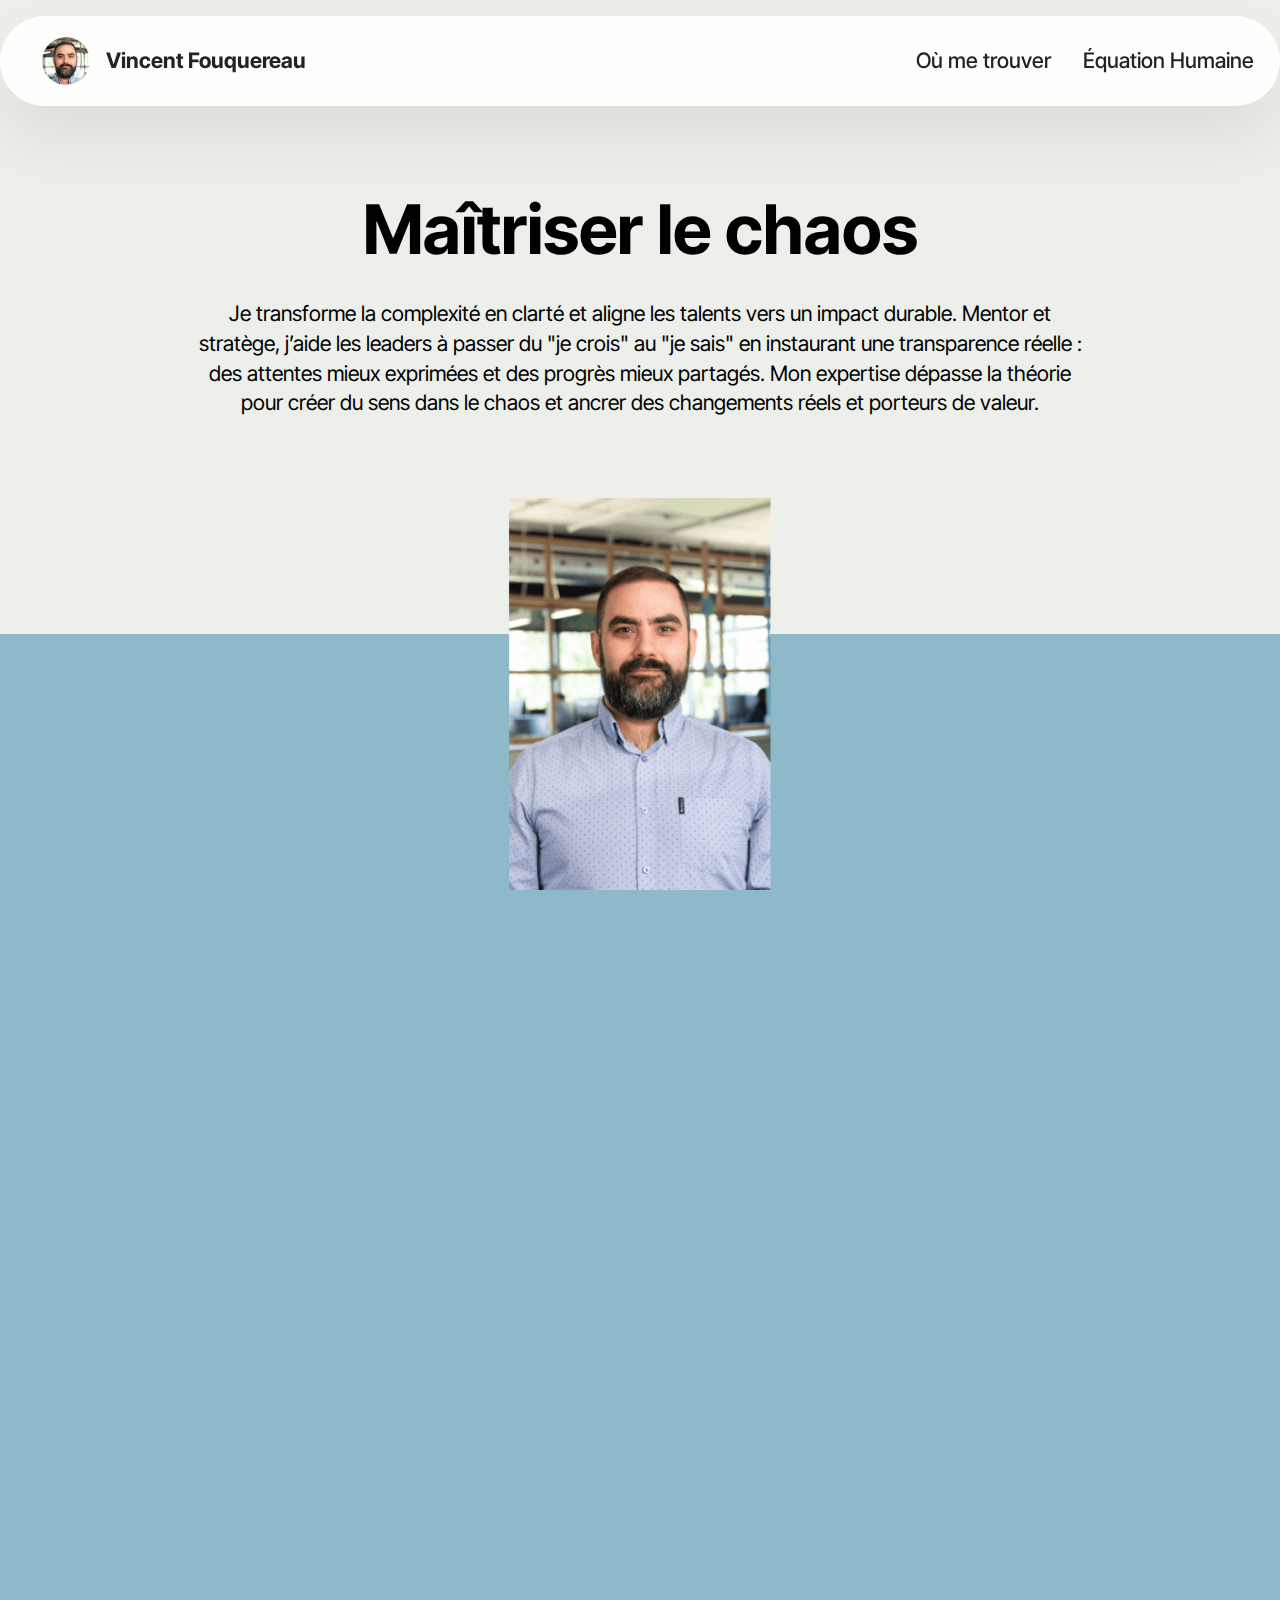
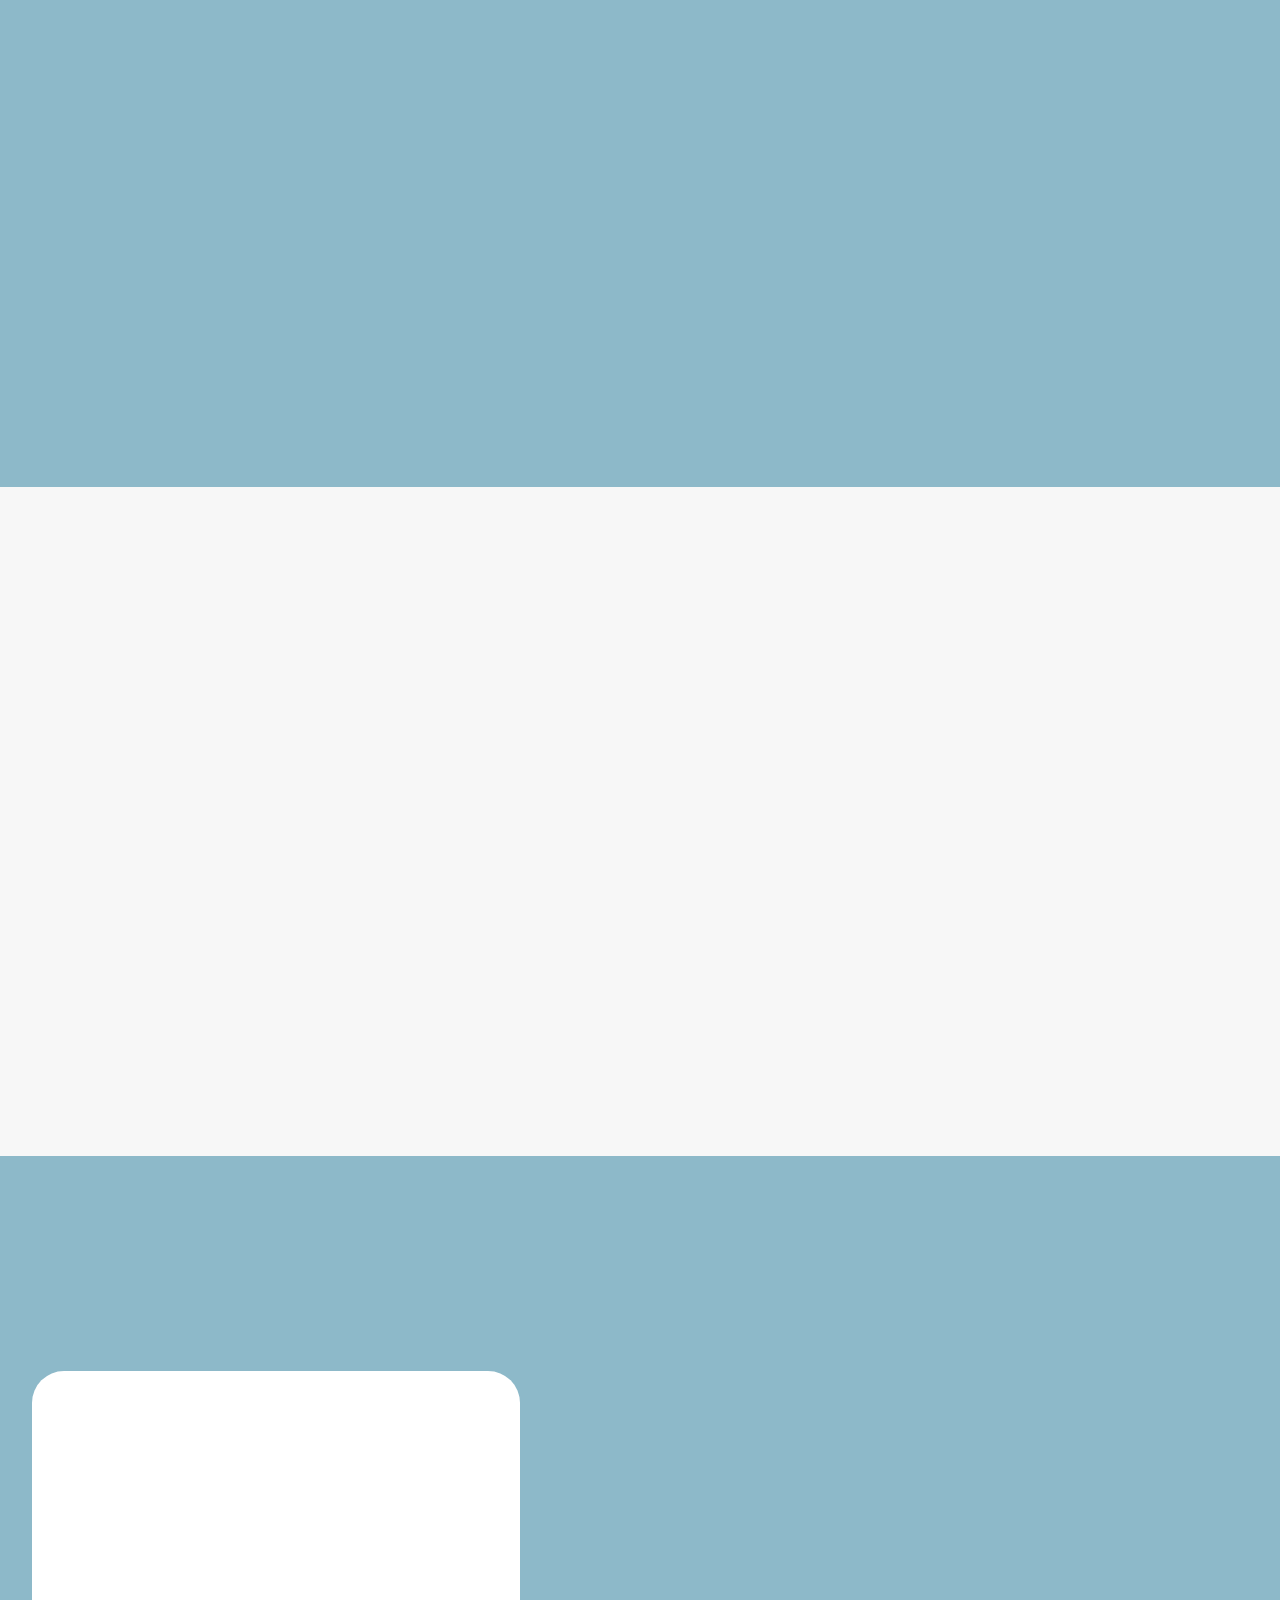
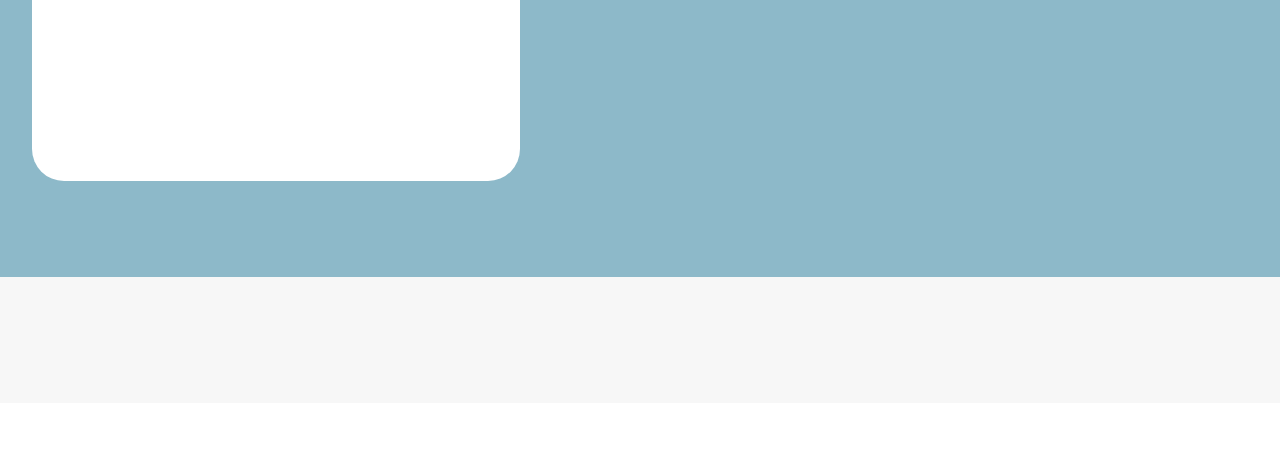
<file: index.html>
<!DOCTYPE html>
<html  >
<head>
  <!-- Site made with Mobirise Website Builder v5.9.25, https://mobirise.com -->
  <meta charset="UTF-8">
  <meta http-equiv="X-UA-Compatible" content="IE=edge">
  <meta name="generator" content="Mobirise v5.9.25, mobirise.com">
  <meta name="viewport" content="width=device-width, initial-scale=1, minimum-scale=1">
  <link rel="shortcut icon" href="assets/images/vf-2024-round-96x96.png" type="image/x-icon">
  <meta name="description" content="">
  
  
  <title>Vincent Fouquereau</title>
  <link rel="stylesheet" href="assets/web/assets/mobirise-icons2/mobirise2.css">
  <link rel="stylesheet" href="assets/bootstrap/css/bootstrap.min.css">
  <link rel="stylesheet" href="assets/bootstrap/css/bootstrap-grid.min.css">
  <link rel="stylesheet" href="assets/bootstrap/css/bootstrap-reboot.min.css">
  <link rel="stylesheet" href="assets/animatecss/animate.css">
  <link rel="stylesheet" href="assets/dropdown/css/style.css">
  <link rel="stylesheet" href="assets/socicon/css/styles.css">
  <link rel="stylesheet" href="assets/theme/css/style.css">
  <link rel="preload" href="https://fonts.googleapis.com/css?family=Inter+Tight:100,200,300,400,500,600,700,800,900,100i,200i,300i,400i,500i,600i,700i,800i,900i&display=swap" as="style" onload="this.onload=null;this.rel='stylesheet'">
  <noscript><link rel="stylesheet" href="https://fonts.googleapis.com/css?family=Inter+Tight:100,200,300,400,500,600,700,800,900,100i,200i,300i,400i,500i,600i,700i,800i,900i&display=swap"></noscript>
  <link rel="preload" as="style" href="assets/mobirise/css/mbr-additional.css?v=7Ozffv"><link rel="stylesheet" href="assets/mobirise/css/mbr-additional.css?v=7Ozffv" type="text/css">

  
  
  
</head>
<body>
  
  <section data-bs-version="5.1" class="menu menu2 cid-tJS6tZXiPa" once="menu" id="menu02-0">
	

	<nav class="navbar navbar-dropdown navbar-fixed-top navbar-expand-lg">
		<div class="container">
			<div class="navbar-brand">
				<span class="navbar-logo">
					<a href="https://fouquereau.com">
						<img src="assets/images/vf-2024-round-96x96.png" alt="Mobirise Website Builder" style="height: 3rem;">
					</a>
				</span>
				<span class="navbar-caption-wrap"><a class="navbar-caption text-black text-primary display-4" href="index.html#header05-1">Vincent Fouquereau</a></span>
			</div>
			<button class="navbar-toggler" type="button" data-toggle="collapse" data-bs-toggle="collapse" data-target="#navbarSupportedContent" data-bs-target="#navbarSupportedContent" aria-controls="navbarNavAltMarkup" aria-expanded="false" aria-label="Toggle navigation">
				<div class="hamburger">
					<span></span>
					<span></span>
					<span></span>
					<span></span>
				</div>
			</button>
			<div class="collapse navbar-collapse" id="navbarSupportedContent">
				<ul class="navbar-nav nav-dropdown nav-right" data-app-modern-menu="true"><li class="nav-item"><a class="nav-link link text-black text-primary display-4" href="index.html#contacts02-9">Où me trouver</a></li><li class="nav-item">
						<a class="nav-link link text-black text-primary display-4" href="equation_humaine.html" aria-expanded="false">Équation Humaine</a>
					</li></ul>
				
				
			</div>
		</div>
	</nav>
</section>

<section data-bs-version="5.1" class="header5 cid-tJS6uM4N87" id="header05-1">
	

	
	
	<div class="topbg"></div>
	<div class="align-center container">
		<div class="row justify-content-center">
			<div class="col-md-12 col-lg-9">
				<h1 class="mbr-section-title mbr-fonts-style mb-4 display-1"><strong>Maîtriser le chaos</strong></h1>
				<p class="mbr-text mbr-fonts-style mb-4 display-7">Je transforme la complexité en clarté et aligne les talents vers un impact durable. Mentor et stratège, j’aide les leaders à passer du "je crois" au "je sais" en instaurant une transparence réelle : des attentes mieux exprimées et des progrès mieux partagés. Mon expertise dépasse la théorie pour créer du sens dans le chaos et ancrer des changements réels et porteurs de valeur. </p>
				
			</div>
		</div>
		<div class="row mt-5 justify-content-center">
			<div class="col-12 col-lg-7">
				<img src="assets/images/vincent-2024-6-1476x830.png" alt="Mobirise Website Builder" title="">
			</div>
		</div>
	</div>
</section>

<section data-bs-version="5.1" class="features4 cid-tMlEXTHLbS" id="features04-w">
	
	
	<div class="container">
		<div class="row justify-content-center">
			<div class="col-12 content-head">
				<div class="mbr-section-head mb-5">
					<h4 class="mbr-section-title mbr-fonts-style align-center mb-0 display-2"><strong>Leader expérimenté</strong></h4>
					<h5 class="mbr-section-subtitle mbr-fonts-style align-center mb-0 mt-4 display-7">Je compte plus de 20 ans d'expérience dans des industries de pointe, notamment les télécommunications, la finance et la santé numérique. J’ai occupé des rôles clés en opérations, en développement et en stratégie, conciliant ces trois axes pour maximiser mon impact. Avec plus de 10 ans d’expérience en gestion, j’adopte un leadership responsabilisant, mettant en valeur les talents, la confiance et un coaching centré sur les résultats concrets.</h5>
					
				</div>
			</div>
		</div>
		<div class="row">
			<div class="item features-image col-12 col-md-6 col-lg-4">
				<div class="item-wrapper">
					<div class="item-img">
						<img src="assets/images/logo-centered-petal-437x430.png" alt="Mobirise Website Builder">
					</div>
					<div class="item-content">
						<h5 class="item-title mbr-fonts-style display-5">
							<strong>Petal Health</strong></h5>
						<h6 class="item-subtitle mbr-fonts-style display-7">
							Santé Numérique</h6>
						<p class="mbr-text mbr-fonts-style display-7">
							Optimise la gestion de l'offre de soins de santé avec des solutions numériques innovantes.
						</p>
						
					</div>

				</div>
			</div>
			<div class="item features-image col-12 col-md-6 col-lg-4">
				<div class="item-wrapper">
					<div class="item-img">
						<img src="assets/images/logo-centered-dsj-372x427.png" alt="Mobirise Website Builder">
					</div>
					<div class="item-content">
						<h5 class="item-title mbr-fonts-style display-5">
							<strong>Desjardins</strong></h5>
						<h6 class="item-subtitle mbr-fonts-style display-7">
							Finances</h6>
						<p class="mbr-text mbr-fonts-style display-7">
							Offre des services financiers complets pour particuliers et entreprises au Canada.
						</p>
						
					</div>
				</div>
			</div>
			<div class="item features-image col-12 col-md-6 col-lg-4">
				<div class="item-wrapper">
					<div class="item-img">
						<img src="assets/images/logo-centered-vl-431x430.png" alt="Mobirise Website Builder">
					</div>
					<div class="item-content">
						<h5 class="item-title mbr-fonts-style display-5">
							<strong>Vidéotron</strong></h5>
						<h6 class="item-subtitle mbr-fonts-style display-7">
							Télécommunications</h6>
						<p class="mbr-text mbr-fonts-style display-7">
							Fournit des services Internet, mobile, télévision et téléphonie au Québec.<br>
						</p>
						
					</div>
				</div>
			</div>
		</div>
	</div>
</section>

<section data-bs-version="5.1" class="features15 cid-tLek7gQhG7" id="features015-m">
	

	
	
	<div class="container">
		<div class="mbr-section-head mb-5">
			<h4 class="mbr-section-title mbr-fonts-style align-center mb-0 display-2"><strong>Axes d'impact</strong></h4>
			
		  </div>
		<div class="row justify-content-center">
			<div class="item features-without-image col-12 col-lg-4">
				<div class="item-wrapper">
					<div class="img-wrapper">
						<img src="assets/images/icone-pratiques-179x179.png" alt="Mobirise Website Builder">
					</div>
					<div class="card-box">
						<h4 class="card-title mbr-fonts-style mb-3 display-5">
							<strong>ITIL4 &amp; COBIT</strong></h4>
						<h5 class="card-text mbr-fonts-style display-7">Traduire les meilleures pratiques en leviers concrets. Structurer sans rigidité, optimiser sans freiner. Mon expertise transforme ces cadres en outils actionnables, créant de la valeur mesurable et durable.</h5>
					</div>
				</div>
			</div>
			<div class="item features-without-image col-12 col-lg-4">
				<div class="item-wrapper">
					<div class="img-wrapper">
						<img src="assets/images/icone-itsm-179x179.png" alt="Mobirise Website Builder">
					</div>
					<div class="card-box">
						<h4 class="card-title mbr-fonts-style mb-3 display-5">
							<strong>ITSM</strong></h4>
						<h5 class="card-text mbr-fonts-style display-7">Aligner l’IT sur l’entreprise. Dépasser la gestion des billets pour structurer un service efficace, transparent et responsabilisant, où chaque action contribue directement aux objectifs stratégiques.</h5>
					</div>
				</div>
			</div>
			<div class="item features-without-image col-12 col-lg-4">
				<div class="item-wrapper">
					<div class="img-wrapper">
						<img src="assets/images/icone-reddition-179x179.png" alt="Mobirise Website Builder">
					</div>
					<div class="card-box">
						<h4 class="card-title mbr-fonts-style mb-3 display-5">
							<strong>Reddition</strong></h4>
						<h5 class="card-text mbr-fonts-style display-7">Rendre visible pour agir avec certitude. Offrir des données claires, contextualisées et vérifiables pour que chaque décision repose sur du concret, transformant l’incertitude en stratégie maîtrisée.</h5>
					</div>
				</div>
			</div>
		</div>
	</div>
</section>

<section data-bs-version="5.1" class="contacts2 map1 cid-tLdYHD757A" id="contacts02-9">

    

    
    <div class="container">
        <div class="mbr-section-head mb-5">
            <h3 class="mbr-section-title mbr-fonts-style align-center mb-0 display-2">
                <strong>Où me trouver</strong></h3>
            
        </div>
        <div class="row justify-content-center mt-4">
            <div class="card col-12 col-md-5">
                <div class="card-wrapper">
                    <div class="text-wrapper">
                        <h5 class="cardTitle mbr-fonts-style mb-2 display-5">
                        <strong>Sur le web</strong></h5>
                    <ul class="list mbr-fonts-style display-7">
                        <li class="mbr-text item-wrap"><span style="font-size: 1.4rem;">LinkedIn: <a href="https://www.linkedin.com/in/vincent-fouquereau/" class="text-primary" target="_blank">vincent-fouquereau</a></span><br></li>
                        <li class="mbr-text item-wrap">BlueSky: <a href="https://bsky.app/profile/vfouquereau.bsky.social" class="text-primary" target="_blank">vfouquereau.bsky.social</a></li>
                        <li class="mbr-text item-wrap">Email: <a href="mailto:vincent@fouquereau.com" class="text-primary">vincent@fouquereau.com</a></li><li class="mbr-text item-wrap"><br></li>
                        <li class="mbr-text item-wrap"><strong>Bureau professionnel</strong></li><li class="mbr-text item-wrap">Pointe-aux-Trembles</li><li class="mbr-text item-wrap">Québec, Canada</li><li class="mbr-text item-wrap">Heure Standard de l'Est (EST)</li>
                    </ul>
                    </div>
                </div>
            </div>
            <div class="map-wrapper col-12 col-md-7">
                <div class="google-map"><iframe frameborder="0" style="border:0" src="https://www.google.com/maps/embed?pb=!1m18!1m12!1m3!1d13322.374973191596!2d-73.51140127601977!3d45.64243368908757!2m3!1f0!2f0!3f0!3m2!1i1024!2i768!4f13.1!3m3!1m2!1s0x4cc8e17e58e7310d%3A0xe6ad22cc259731d2!2sPointe-aux-Trembles%2C%20Montr%C3%A9al%2C%20QC!5e1!3m2!1sfr!2sca!4v1739678477438!5m2!1sfr!2sca" allowfullscreen=""></iframe></div>
            </div>
        </div>
    </div>
</section>

<section data-bs-version="5.1" class="footer1 programm5 cid-tJS9NNcTLZ" once="footers" id="footer03-8">

        

    

    <div class="container">
        <div class="row">

            

            <div class="col-12">
                
            </div>
            <div class="col-12 mt-5">
                <p class="mbr-fonts-style copyright display-7">Prendre les décisions en sachant plutôt qu'en devinant.</p>
            </div>
        </div>
    </div>
</section><section class="display-7" style="padding: 0;align-items: center;justify-content: center;flex-wrap: wrap;    align-content: center;display: flex;position: relative;height: 4rem;"><a href="https://mobiri.se/3786808" style="flex: 1 1;height: 4rem;position: absolute;width: 100%;z-index: 1;"><img alt="" style="height: 4rem;" src="[data-uri]"></a><p style="margin: 0;text-align: center;" class="display-7">&#8204;</p><a style="z-index:1" href="https://mobirise.com/offline-website-builder.html">Offline Website Software</a></section><script src="assets/bootstrap/js/bootstrap.bundle.min.js"></script>  <script src="assets/smoothscroll/smooth-scroll.js"></script>  <script src="assets/ytplayer/index.js"></script>  <script src="assets/dropdown/js/navbar-dropdown.js"></script>  <script src="assets/theme/js/script.js"></script>  
  
  
  <input name="animation" type="hidden">
  </body>
</html>
</file>
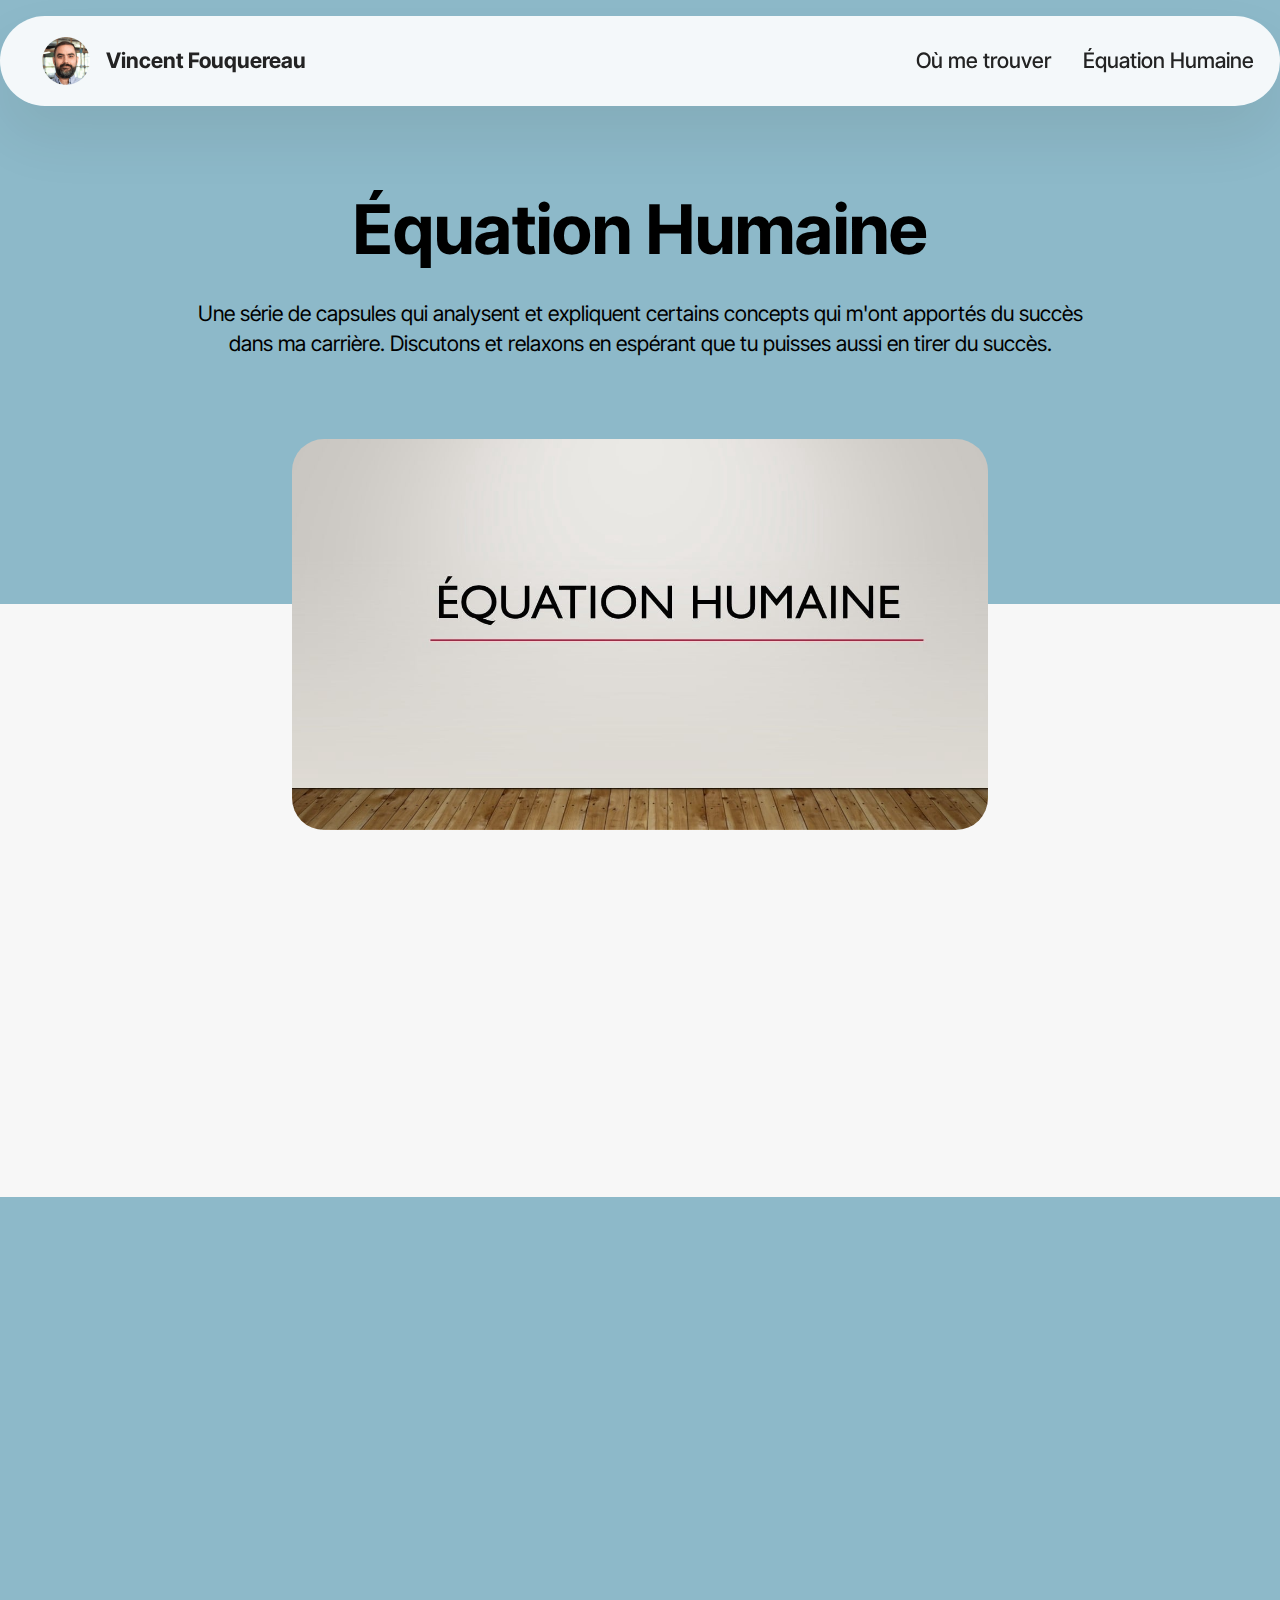
<file: equation_humaine.html>
<!DOCTYPE html>
<html  >
<head>
  <!-- Site made with Mobirise Website Builder v5.9.25, https://mobirise.com -->
  <meta charset="UTF-8">
  <meta http-equiv="X-UA-Compatible" content="IE=edge">
  <meta name="generator" content="Mobirise v5.9.25, mobirise.com">
  <meta name="viewport" content="width=device-width, initial-scale=1, minimum-scale=1">
  <link rel="shortcut icon" href="assets/images/vf-2024-round-96x96.png" type="image/x-icon">
  <meta name="description" content="">
  
  
  <title>Équation humaine</title>
  <link rel="stylesheet" href="assets/web/assets/mobirise-icons2/mobirise2.css">
  <link rel="stylesheet" href="assets/bootstrap/css/bootstrap.min.css">
  <link rel="stylesheet" href="assets/bootstrap/css/bootstrap-grid.min.css">
  <link rel="stylesheet" href="assets/bootstrap/css/bootstrap-reboot.min.css">
  <link rel="stylesheet" href="assets/animatecss/animate.css">
  <link rel="stylesheet" href="assets/dropdown/css/style.css">
  <link rel="stylesheet" href="assets/socicon/css/styles.css">
  <link rel="stylesheet" href="assets/theme/css/style.css">
  <link rel="preload" href="https://fonts.googleapis.com/css?family=Inter+Tight:100,200,300,400,500,600,700,800,900,100i,200i,300i,400i,500i,600i,700i,800i,900i&display=swap" as="style" onload="this.onload=null;this.rel='stylesheet'">
  <noscript><link rel="stylesheet" href="https://fonts.googleapis.com/css?family=Inter+Tight:100,200,300,400,500,600,700,800,900,100i,200i,300i,400i,500i,600i,700i,800i,900i&display=swap"></noscript>
  <link rel="preload" as="style" href="assets/mobirise/css/mbr-additional.css?v=BIQk08"><link rel="stylesheet" href="assets/mobirise/css/mbr-additional.css?v=BIQk08" type="text/css">

  
  
  
</head>
<body>
  
  <section data-bs-version="5.1" class="menu menu2 cid-uCQjUezWNB" once="menu" id="menu02-1k">
	

	<nav class="navbar navbar-dropdown navbar-fixed-top navbar-expand-lg">
		<div class="container">
			<div class="navbar-brand">
				<span class="navbar-logo">
					<a href="https://fouquereau.com">
						<img src="assets/images/vf-2024-round-96x96.png" alt="Mobirise Website Builder" style="height: 3rem;">
					</a>
				</span>
				<span class="navbar-caption-wrap"><a class="navbar-caption text-black text-primary display-4" href="index.html#header05-1">Vincent Fouquereau</a></span>
			</div>
			<button class="navbar-toggler" type="button" data-toggle="collapse" data-bs-toggle="collapse" data-target="#navbarSupportedContent" data-bs-target="#navbarSupportedContent" aria-controls="navbarNavAltMarkup" aria-expanded="false" aria-label="Toggle navigation">
				<div class="hamburger">
					<span></span>
					<span></span>
					<span></span>
					<span></span>
				</div>
			</button>
			<div class="collapse navbar-collapse" id="navbarSupportedContent">
				<ul class="navbar-nav nav-dropdown nav-right" data-app-modern-menu="true"><li class="nav-item"><a class="nav-link link text-black text-primary display-4" href="index.html#contacts02-9">Où me trouver</a></li><li class="nav-item">
						<a class="nav-link link text-black text-primary display-4" href="equation_humaine.html" aria-expanded="false">Équation Humaine</a>
					</li></ul>
				
				
			</div>
		</div>
	</nav>
</section>

<section data-bs-version="5.1" class="header5 cid-uCQjUeU4T2" id="header05-1l">
	

	
	
	<div class="topbg"></div>
	<div class="align-center container">
		<div class="row justify-content-center">
			<div class="col-md-12 col-lg-9">
				<h1 class="mbr-section-title mbr-fonts-style mb-4 display-1"><strong>Équation Humaine</strong></h1>
				<p class="mbr-text mbr-fonts-style mb-4 display-7">Une série de capsules qui analysent et expliquent certains concepts qui m'ont apportés du succès dans ma carrière. Discutons et relaxons en espérant que tu puisses aussi en tirer du succès.</p>
				
			</div>
		</div>
		<div class="row mt-5 justify-content-center">
			<div class="col-12 col-lg-7">
				<img src="assets/images/eh-1280x720.jpg" alt="Mobirise Website Builder" title="">
			</div>
		</div>
	</div>
</section>

<section data-bs-version="5.1" class="header09 cid-uCQjUfOb85" id="header09-1o">
	
	
	<div class="container">
		<div class="row">
			<div class="content-wrap col-12 col-md-8">
				
				
				<p class="mbr-fonts-style mbr-text mbr-white mb-4 display-7">
					Consultez la liste de lecture sur ma chaîne YouTube pour visionner les capsules.</p>
				<div class="mbr-section-btn"><a class="btn btn-black display-7" href="https://www.youtube.com/playlist?list=PLRLaMAbrxqHl4jPm_Z-6nYGRCulAA4NbI" target="_blank">YouTube</a></div>
			</div>
		</div>
	</div>
</section>

<section data-bs-version="5.1" class="header1 cid-uCQjUgaUpf" id="header01-1q">
	

	
	

	<div class="container">
		<div class="row justify-content-center">
			<div class="col-12 col-md-12 col-lg-7 image-wrapper">
				<img class="w-100" src="assets/images/mbr-1476x984.jpg" alt="Mobirise Website Builder">
			</div>
			<div class="col-12 col-lg col-md-12">
				<div class="text-wrapper align-left">
					<h1 class="mbr-section-title mbr-fonts-style mb-4 display-2"><strong>Une idée?</strong></h1>
					<p class="mbr-text mbr-fonts-style mb-4 display-7">
						Est-ce que vous aimeriez que j'aborde un sujet en particulier ou vous avez une idée pour une nouvelle série de capsules? J'aimerais vous entendre, c'est le but de l'exercice!</p>
					<div class="mbr-section-btn mt-3"><a class="btn btn-primary display-7" href="index.html#contacts02-9">Où me trouver</a></div>
				</div>
			</div>
		</div>
	</div>
</section>

<section data-bs-version="5.1" class="footer1 programm5 cid-uCQjUhgrfl" once="footers" id="footer03-1u">

        

    

    <div class="container">
        <div class="row">

            

            <div class="col-12">
                
            </div>
            <div class="col-12 mt-5">
                <p class="mbr-fonts-style copyright display-7">Prendre les décisions en sachant plutôt qu'en devinant.</p>
            </div>
        </div>
    </div>
</section><section class="display-7" style="padding: 0;align-items: center;justify-content: center;flex-wrap: wrap;    align-content: center;display: flex;position: relative;height: 4rem;"><a href="https://mobiri.se/3786808" style="flex: 1 1;height: 4rem;position: absolute;width: 100%;z-index: 1;"><img alt="" style="height: 4rem;" src="[data-uri]"></a><p style="margin: 0;text-align: center;" class="display-7">&#8204;</p><a style="z-index:1" href="https://mobirise.com"> Website Software</a></section><script src="assets/bootstrap/js/bootstrap.bundle.min.js"></script>  <script src="assets/smoothscroll/smooth-scroll.js"></script>  <script src="assets/ytplayer/index.js"></script>  <script src="assets/dropdown/js/navbar-dropdown.js"></script>  <script src="assets/theme/js/script.js"></script>  
  
  
  <input name="animation" type="hidden">
  </body>
</html>
</file>
<file: assets/web/assets/mobirise-icons2/mobirise2.css>
@font-face {
  font-family: 'Moririse2';
  font-display: swap;
  src:  url('mobirise2.eot?f2bix4');
  src:  url('mobirise2.eot?f2bix4#iefix') format('embedded-opentype'),
    url('mobirise2.ttf?f2bix4') format('truetype'),
    url('mobirise2.woff?f2bix4') format('woff'),
    url('mobirise2.svg?f2bix4#mobirise2') format('svg');
  font-weight: normal;
  font-style: normal;
}

[class^="mobi-"], [class*=" mobi-"] {
  /* use !important to prevent issues with browser extensions that change fonts */
  font-family: 'Moririse2' !important;
  speak: none;
  font-style: normal;
  font-weight: normal;
  font-variant: normal;
  text-transform: none;
  line-height: 1;

  /* Better Font Rendering =========== */
  -webkit-font-smoothing: antialiased;
  -moz-osx-font-smoothing: grayscale;
}

.mobi-mbri-add-submenu:before {
  content: "\e900";
}
.mobi-mbri-alert:before {
  content: "\e901";
}
.mobi-mbri-align-center:before {
  content: "\e902";
}
.mobi-mbri-align-justify:before {
  content: "\e903";
}
.mobi-mbri-align-left:before {
  content: "\e904";
}
.mobi-mbri-align-right:before {
  content: "\e905";
}
.mobi-mbri-android:before {
  content: "\e906";
}
.mobi-mbri-apple:before {
  content: "\e907";
}
.mobi-mbri-arrow-down:before {
  content: "\e908";
}
.mobi-mbri-arrow-next:before {
  content: "\e909";
}
.mobi-mbri-arrow-prev:before {
  content: "\e90a";
}
.mobi-mbri-arrow-up:before {
  content: "\e90b";
}
.mobi-mbri-bold:before {
  content: "\e90c";
}
.mobi-mbri-bookmark:before {
  content: "\e90d";
}
.mobi-mbri-bootstrap:before {
  content: "\e90e";
}
.mobi-mbri-briefcase:before {
  content: "\e90f";
}
.mobi-mbri-browse:before {
  content: "\e910";
}
.mobi-mbri-bulleted-list:before {
  content: "\e911";
}
.mobi-mbri-calendar:before {
  content: "\e912";
}
.mobi-mbri-camera:before {
  content: "\e913";
}
.mobi-mbri-cart-add:before {
  content: "\e914";
}
.mobi-mbri-cart-full:before {
  content: "\e915";
}
.mobi-mbri-cash:before {
  content: "\e916";
}
.mobi-mbri-change-style:before {
  content: "\e917";
}
.mobi-mbri-chat:before {
  content: "\e918";
}
.mobi-mbri-clock:before {
  content: "\e919";
}
.mobi-mbri-close:before {
  content: "\e91a";
}
.mobi-mbri-cloud:before {
  content: "\e91b";
}
.mobi-mbri-code:before {
  content: "\e91c";
}
.mobi-mbri-contact-form:before {
  content: "\e91d";
}
.mobi-mbri-credit-card:before {
  content: "\e91e";
}
.mobi-mbri-cursor-click:before {
  content: "\e91f";
}
.mobi-mbri-cust-feedback:before {
  content: "\e920";
}
.mobi-mbri-database:before {
  content: "\e921";
}
.mobi-mbri-delivery:before {
  content: "\e922";
}
.mobi-mbri-desktop:before {
  content: "\e923";
}
.mobi-mbri-devices:before {
  content: "\e924";
}
.mobi-mbri-down:before {
  content: "\e925";
}
.mobi-mbri-download-2:before {
  content: "\e926";
}
.mobi-mbri-download:before {
  content: "\e927";
}
.mobi-mbri-drag-n-drop-2:before {
  content: "\e928";
}
.mobi-mbri-drag-n-drop:before {
  content: "\e929";
}
.mobi-mbri-edit-2:before {
  content: "\e92a";
}
.mobi-mbri-edit:before {
  content: "\e92b";
}
.mobi-mbri-error:before {
  content: "\e92c";
}
.mobi-mbri-extension:before {
  content: "\e92d";
}
.mobi-mbri-features:before {
  content: "\e92e";
}
.mobi-mbri-file:before {
  content: "\e92f";
}
.mobi-mbri-flag:before {
  content: "\e930";
}
.mobi-mbri-folder:before {
  content: "\e931";
}
.mobi-mbri-gift:before {
  content: "\e932";
}
.mobi-mbri-github:before {
  content: "\e933";
}
.mobi-mbri-globe-2:before {
  content: "\e934";
}
.mobi-mbri-globe:before {
  content: "\e935";
}
.mobi-mbri-growing-chart:before {
  content: "\e936";
}
.mobi-mbri-hearth:before {
  content: "\e937";
}
.mobi-mbri-help:before {
  content: "\e938";
}
.mobi-mbri-home:before {
  content: "\e939";
}
.mobi-mbri-hot-cup:before {
  content: "\e93a";
}
.mobi-mbri-idea:before {
  content: "\e93b";
}
.mobi-mbri-image-gallery:before {
  content: "\e93c";
}
.mobi-mbri-image-slider:before {
  content: "\e93d";
}
.mobi-mbri-info:before {
  content: "\e93e";
}
.mobi-mbri-italic:before {
  content: "\e93f";
}
.mobi-mbri-key:before {
  content: "\e940";
}
.mobi-mbri-laptop:before {
  content: "\e941";
}
.mobi-mbri-layers:before {
  content: "\e942";
}
.mobi-mbri-left-right:before {
  content: "\e943";
}
.mobi-mbri-left:before {
  content: "\e944";
}
.mobi-mbri-letter:before {
  content: "\e945";
}
.mobi-mbri-like:before {
  content: "\e946";
}
.mobi-mbri-link:before {
  content: "\e947";
}
.mobi-mbri-lock:before {
  content: "\e948";
}
.mobi-mbri-login:before {
  content: "\e949";
}
.mobi-mbri-logout:before {
  content: "\e94a";
}
.mobi-mbri-magic-stick:before {
  content: "\e94b";
}
.mobi-mbri-map-pin:before {
  content: "\e94c";
}
.mobi-mbri-menu:before {
  content: "\e94d";
}
.mobi-mbri-mobile-2:before {
  content: "\e94e";
}
.mobi-mbri-mobile-horizontal:before {
  content: "\e94f";
}
.mobi-mbri-mobile:before {
  content: "\e950";
}
.mobi-mbri-mobirise:before {
  content: "\e951";
}
.mobi-mbri-more-horizontal:before {
  content: "\e952";
}
.mobi-mbri-more-vertical:before {
  content: "\e953";
}
.mobi-mbri-music:before {
  content: "\e954";
}
.mobi-mbri-new-file:before {
  content: "\e955";
}
.mobi-mbri-numbered-list:before {
  content: "\e956";
}
.mobi-mbri-opened-folder:before {
  content: "\e957";
}
.mobi-mbri-pages:before {
  content: "\e958";
}
.mobi-mbri-paper-plane:before {
  content: "\e959";
}
.mobi-mbri-paperclip:before {
  content: "\e95a";
}
.mobi-mbri-phone:before {
  content: "\e95b";
}
.mobi-mbri-photo:before {
  content: "\e95c";
}
.mobi-mbri-photos:before {
  content: "\e95d";
}
.mobi-mbri-pin:before {
  content: "\e95e";
}
.mobi-mbri-play:before {
  content: "\e95f";
}
.mobi-mbri-plus:before {
  content: "\e960";
}
.mobi-mbri-preview:before {
  content: "\e961";
}
.mobi-mbri-print:before {
  content: "\e962";
}
.mobi-mbri-protect:before {
  content: "\e963";
}
.mobi-mbri-question:before {
  content: "\e964";
}
.mobi-mbri-quote-left:before {
  content: "\e965";
}
.mobi-mbri-quote-right:before {
  content: "\e966";
}
.mobi-mbri-redo:before {
  content: "\e967";
}
.mobi-mbri-refresh:before {
  content: "\e968";
}
.mobi-mbri-responsive-2:before {
  content: "\e969";
}
.mobi-mbri-responsive:before {
  content: "\e96a";
}
.mobi-mbri-right:before {
  content: "\e96b";
}
.mobi-mbri-rocket:before {
  content: "\e96c";
}
.mobi-mbri-sad-face:before {
  content: "\e96d";
}
.mobi-mbri-sale:before {
  content: "\e96e";
}
.mobi-mbri-save:before {
  content: "\e96f";
}
.mobi-mbri-search:before {
  content: "\e970";
}
.mobi-mbri-setting-2:before {
  content: "\e971";
}
.mobi-mbri-setting-3:before {
  content: "\e972";
}
.mobi-mbri-setting:before {
  content: "\e973";
}
.mobi-mbri-share:before {
  content: "\e974";
}
.mobi-mbri-shopping-bag:before {
  content: "\e975";
}
.mobi-mbri-shopping-basket:before {
  content: "\e976";
}
.mobi-mbri-shopping-cart:before {
  content: "\e977";
}
.mobi-mbri-sites:before {
  content: "\e978";
}
.mobi-mbri-smile-face:before {
  content: "\e979";
}
.mobi-mbri-speed:before {
  content: "\e97a";
}
.mobi-mbri-star:before {
  content: "\e97b";
}
.mobi-mbri-success:before {
  content: "\e97c";
}
.mobi-mbri-sun:before {
  content: "\e97d";
}
.mobi-mbri-sun2:before {
  content: "\e97e";
}
.mobi-mbri-tablet-vertical:before {
  content: "\e97f";
}
.mobi-mbri-tablet:before {
  content: "\e980";
}
.mobi-mbri-target:before {
  content: "\e981";
}
.mobi-mbri-timer:before {
  content: "\e982";
}
.mobi-mbri-to-ftp:before {
  content: "\e983";
}
.mobi-mbri-to-local-drive:before {
  content: "\e984";
}
.mobi-mbri-touch-swipe:before {
  content: "\e985";
}
.mobi-mbri-touch:before {
  content: "\e986";
}
.mobi-mbri-trash:before {
  content: "\e987";
}
.mobi-mbri-underline:before {
  content: "\e988";
}
.mobi-mbri-undo:before {
  content: "\e989";
}
.mobi-mbri-unlink:before {
  content: "\e98a";
}
.mobi-mbri-unlock:before {
  content: "\e98b";
}
.mobi-mbri-up-down:before {
  content: "\e98c";
}
.mobi-mbri-up:before {
  content: "\e98d";
}
.mobi-mbri-update:before {
  content: "\e98e";
}
.mobi-mbri-upload-2:before {
  content: "\e98f";
}
.mobi-mbri-upload:before {
  content: "\e990";
}
.mobi-mbri-user-2:before {
  content: "\e991";
}
.mobi-mbri-user:before {
  content: "\e992";
}
.mobi-mbri-users:before {
  content: "\e993";
}
.mobi-mbri-video-play:before {
  content: "\e994";
}
.mobi-mbri-video:before {
  content: "\e995";
}
.mobi-mbri-watch:before {
  content: "\e996";
}
.mobi-mbri-website-theme-2:before {
  content: "\e997";
}
.mobi-mbri-website-theme:before {
  content: "\e998";
}
.mobi-mbri-wifi:before {
  content: "\e999";
}
.mobi-mbri-windows:before {
  content: "\e99a";
}
.mobi-mbri-zoom-in:before {
  content: "\e99b";
}
.mobi-mbri-zoom-out:before {
  content: "\e99c";
}
</file>
<file: assets/dropdown/css/style.css>
.navbar-dropdown {
  left: 0;
  padding: 0;
  position: absolute;
  right: 0;
  top: 0;
  transition: all 0.45s ease;
  z-index: 1030;
  background: #282828; }
  .navbar-dropdown .navbar-logo {
    margin-right: 0.8rem;
    transition: margin 0.3s ease-in-out;
    vertical-align: middle; }
    .navbar-dropdown .navbar-logo img {
      height: 3.125rem;
      transition: all 0.3s ease-in-out; }
    .navbar-dropdown .navbar-logo.mbr-iconfont {
      font-size: 3.125rem;
      line-height: 3.125rem; }
  .navbar-dropdown .navbar-caption {
    font-weight: 700;
    white-space: normal;
    vertical-align: -4px;
    line-height: 3.125rem !important; }
    .navbar-dropdown .navbar-caption, .navbar-dropdown .navbar-caption:hover {
      color: inherit;
      text-decoration: none; }
  .navbar-dropdown .mbr-iconfont + .navbar-caption {
    vertical-align: -1px; }
  .navbar-dropdown.navbar-fixed-top {
    position: fixed; }
  .navbar-dropdown .navbar-brand span {
    vertical-align: -4px; }
  .navbar-dropdown.bg-color.transparent {
    background: none; }
  .navbar-dropdown.navbar-short .navbar-brand {
    padding: 0.625rem 0; }
    .navbar-dropdown.navbar-short .navbar-brand span {
      vertical-align: -1px; }
  .navbar-dropdown.navbar-short .navbar-caption {
    line-height: 2.375rem !important;
    vertical-align: -2px; }
  .navbar-dropdown.navbar-short .navbar-logo {
    margin-right: 0.5rem; }
    .navbar-dropdown.navbar-short .navbar-logo img {
      height: 2.375rem; }
    .navbar-dropdown.navbar-short .navbar-logo.mbr-iconfont {
      font-size: 2.375rem;
      line-height: 2.375rem; }
  .navbar-dropdown.navbar-short .mbr-table-cell {
    height: 3.625rem; }
  .navbar-dropdown .navbar-close {
    left: 0.6875rem;
    position: fixed;
    top: 0.75rem;
    z-index: 1000; }
  .navbar-dropdown .hamburger-icon {
    content: "";
    display: inline-block;
    vertical-align: middle;
    width: 16px;
    -webkit-box-shadow: 0 -6px 0 1px #282828,0 0 0 1px #282828,0 6px 0 1px #282828;
    -moz-box-shadow: 0 -6px 0 1px #282828,0 0 0 1px #282828,0 6px 0 1px #282828;
    box-shadow: 0 -6px 0 1px #282828,0 0 0 1px #282828,0 6px 0 1px #282828; }

.dropdown-menu .dropdown-toggle[data-toggle="dropdown-submenu"]::after {
  border-bottom: 0.35em solid transparent;
  border-left: 0.35em solid;
  border-right: 0;
  border-top: 0.35em solid transparent;
  margin-left: 0.3rem; }

.dropdown-menu .dropdown-item:focus {
  outline: 0; }

.nav-dropdown {
  font-size: 0.75rem;
  font-weight: 500;
  height: auto !important; }
  .nav-dropdown .nav-btn {
    padding-left: 1rem; }
  .nav-dropdown .link {
    margin: .667em 1.667em;
    font-weight: 500;
    padding: 0;
    transition: color .2s ease-in-out; }
    .nav-dropdown .link.dropdown-toggle {
      margin-right: 2.583em; }
      .nav-dropdown .link.dropdown-toggle::after {
        margin-left: .25rem;
        border-top: 0.35em solid;
        border-right: 0.35em solid transparent;
        border-left: 0.35em solid transparent;
        border-bottom: 0; }
      .nav-dropdown .link.dropdown-toggle[aria-expanded="true"] {
        margin: 0;
        padding: 0.667em 3.263em  0.667em 1.667em; }
  .nav-dropdown .link::after,
  .nav-dropdown .dropdown-item::after {
    color: inherit; }
  .nav-dropdown .btn {
    font-size: 0.75rem;
    font-weight: 700;
    letter-spacing: 0;
    margin-bottom: 0;
    padding-left: 1.25rem;
    padding-right: 1.25rem; }
  .nav-dropdown .dropdown-menu {
    border-radius: 0;
    border: 0;
    left: 0;
    margin: 0;
    padding-bottom: 1.25rem;
    padding-top: 1.25rem;
    position: relative; }
  .nav-dropdown .dropdown-submenu {
    margin-left: 0.125rem;
    top: 0; }
  .nav-dropdown .dropdown-item {
    font-weight: 500;
    line-height: 2;
    padding: 0.3846em 4.615em 0.3846em 1.5385em;
    position: relative;
    transition: color .2s ease-in-out, background-color .2s ease-in-out; }
    .nav-dropdown .dropdown-item::after {
      margin-top: -0.3077em;
      position: absolute;
      right: 1.1538em;
      top: 50%; }
    .nav-dropdown .dropdown-item:focus, .nav-dropdown .dropdown-item:hover {
      background: none; }

@media (max-width: 767px) {
  .nav-dropdown.navbar-toggleable-sm {
    bottom: 0;
    display: none;
    left: 0;
    overflow-x: hidden;
    position: fixed;
    top: 0;
    transform: translateX(-100%);
    -ms-transform: translateX(-100%);
    -webkit-transform: translateX(-100%);
    width: 18.75rem;
    z-index: 999; } }
.nav-dropdown.navbar-toggleable-xl {
  bottom: 0;
  display: none;
  left: 0;
  overflow-x: hidden;
  position: fixed;
  top: 0;
  transform: translateX(-100%);
  -ms-transform: translateX(-100%);
  -webkit-transform: translateX(-100%);
  width: 18.75rem;
  z-index: 999; }

.nav-dropdown-sm {
  display: block !important;
  overflow-x: hidden;
  overflow: auto;
  padding-top: 3.875rem; }
  .nav-dropdown-sm::after {
    content: "";
    display: block;
    height: 3rem;
    width: 100%; }
  .nav-dropdown-sm.collapse.in ~ .navbar-close {
    display: block !important; }
  .nav-dropdown-sm.collapsing, .nav-dropdown-sm.collapse.in {
    transform: translateX(0);
    -ms-transform: translateX(0);
    -webkit-transform: translateX(0);
    transition: all 0.25s ease-out;
    -webkit-transition: all 0.25s ease-out;
    background: #282828; }
  .nav-dropdown-sm.collapsing[aria-expanded="false"] {
    transform: translateX(-100%);
    -ms-transform: translateX(-100%);
    -webkit-transform: translateX(-100%); }
  .nav-dropdown-sm .nav-item {
    display: block;
    margin-left: 0 !important;
    padding-left: 0; }
  .nav-dropdown-sm .link,
  .nav-dropdown-sm .dropdown-item {
    border-top: 1px dotted rgba(255, 255, 255, 0.1);
    font-size: 0.8125rem;
    line-height: 1.6;
    margin: 0 !important;
    padding: 0.875rem 2.4rem 0.875rem 1.5625rem !important;
    position: relative;
    white-space: normal; }
    .nav-dropdown-sm .link:focus, .nav-dropdown-sm .link:hover,
    .nav-dropdown-sm .dropdown-item:focus,
    .nav-dropdown-sm .dropdown-item:hover {
      background: rgba(0, 0, 0, 0.2) !important;
      color: #c0a375; }
  .nav-dropdown-sm .nav-btn {
    position: relative;
    padding: 1.5625rem 1.5625rem 0 1.5625rem; }
    .nav-dropdown-sm .nav-btn::before {
      border-top: 1px dotted rgba(255, 255, 255, 0.1);
      content: "";
      left: 0;
      position: absolute;
      top: 0;
      width: 100%; }
    .nav-dropdown-sm .nav-btn + .nav-btn {
      padding-top: 0.625rem; }
      .nav-dropdown-sm .nav-btn + .nav-btn::before {
        display: none; }
  .nav-dropdown-sm .btn {
    padding: 0.625rem 0; }
  .nav-dropdown-sm .dropdown-toggle[data-toggle="dropdown-submenu"]::after {
    margin-left: .25rem;
    border-top: 0.35em solid;
    border-right: 0.35em solid transparent;
    border-left: 0.35em solid transparent;
    border-bottom: 0; }
  .nav-dropdown-sm .dropdown-toggle[data-toggle="dropdown-submenu"][aria-expanded="true"]::after {
    border-top: 0;
    border-right: 0.35em solid transparent;
    border-left: 0.35em solid transparent;
    border-bottom: 0.35em solid; }
  .nav-dropdown-sm .dropdown-menu {
    margin: 0;
    padding: 0;
    position: relative;
    top: 0;
    left: 0;
    width: 100%;
    border: 0;
    float: none;
    border-radius: 0;
    background: none; }
  .nav-dropdown-sm .dropdown-submenu {
    left: 100%;
    margin-left: 0.125rem;
    margin-top: -1.25rem;
    top: 0; }

.navbar-toggleable-sm .nav-dropdown .dropdown-menu {
  position: absolute; }

.navbar-toggleable-sm .nav-dropdown .dropdown-submenu {
  left: 100%;
  margin-left: 0.125rem;
  margin-top: -1.25rem;
  top: 0; }

.navbar-toggleable-sm.opened .nav-dropdown .dropdown-menu {
  position: relative; }

.navbar-toggleable-sm.opened .nav-dropdown .dropdown-submenu {
  left: 0;
  margin-left: 00rem;
  margin-top: 0rem;
  top: 0; }

.is-builder .nav-dropdown.collapsing {
  transition: none !important; }
</file>
<file: assets/socicon/css/styles.css>
@charset "UTF-8";

@font-face {
  font-family: 'Socicon';
  src:  url('../fonts/socicon.eot');
  src:  url('../fonts/socicon.eot?#iefix') format('embedded-opentype'),
    url('../fonts/socicon.woff2') format('woff2'),
    url('../fonts/socicon.ttf') format('truetype'),
    url('../fonts/socicon.woff') format('woff'),
    url('../fonts/socicon.svg#socicon') format('svg');
  font-weight: normal;
  font-style: normal;
  font-display: swap;
}

[data-icon]:before {
  font-family: "socicon" !important;
  content: attr(data-icon);
  font-style: normal !important;
  font-weight: normal !important;
  font-variant: normal !important;
  text-transform: none !important;
  speak: none;
  line-height: 1;
  -webkit-font-smoothing: antialiased;
  -moz-osx-font-smoothing: grayscale;
}

[class^="socicon-"], [class*=" socicon-"] {
  /* use !important to prevent issues with browser extensions that change fonts */
  font-family: 'Socicon' !important;
  speak: none;
  font-style: normal;
  font-weight: normal;
  font-variant: normal;
  text-transform: none;
  line-height: 1;

  /* Better Font Rendering =========== */
  -webkit-font-smoothing: antialiased;
  -moz-osx-font-smoothing: grayscale;
}

.socicon-500px:before {
  content: "\e000";
}
.socicon-8tracks:before {
  content: "\e001";
}
.socicon-airbnb:before {
  content: "\e002";
}
.socicon-alliance:before {
  content: "\e003";
}
.socicon-amazon:before {
  content: "\e004";
}
.socicon-amplement:before {
  content: "\e005";
}
.socicon-android:before {
  content: "\e006";
}
.socicon-angellist:before {
  content: "\e007";
}
.socicon-apple:before {
  content: "\e008";
}
.socicon-appnet:before {
  content: "\e009";
}
.socicon-baidu:before {
  content: "\e00a";
}
.socicon-bandcamp:before {
  content: "\e00b";
}
.socicon-battlenet:before {
  content: "\e00c";
}
.socicon-mixer:before {
  content: "\e00d";
}
.socicon-bebee:before {
  content: "\e00e";
}
.socicon-bebo:before {
  content: "\e00f";
}
.socicon-behance:before {
  content: "\e010";
}
.socicon-blizzard:before {
  content: "\e011";
}
.socicon-blogger:before {
  content: "\e012";
}
.socicon-buffer:before {
  content: "\e013";
}
.socicon-chrome:before {
  content: "\e014";
}
.socicon-coderwall:before {
  content: "\e015";
}
.socicon-curse:before {
  content: "\e016";
}
.socicon-dailymotion:before {
  content: "\e017";
}
.socicon-deezer:before {
  content: "\e018";
}
.socicon-delicious:before {
  content: "\e019";
}
.socicon-deviantart:before {
  content: "\e01a";
}
.socicon-diablo:before {
  content: "\e01b";
}
.socicon-digg:before {
  content: "\e01c";
}
.socicon-discord:before {
  content: "\e01d";
}
.socicon-disqus:before {
  content: "\e01e";
}
.socicon-douban:before {
  content: "\e01f";
}
.socicon-draugiem:before {
  content: "\e020";
}
.socicon-dribbble:before {
  content: "\e021";
}
.socicon-drupal:before {
  content: "\e022";
}
.socicon-ebay:before {
  content: "\e023";
}
.socicon-ello:before {
  content: "\e024";
}
.socicon-endomodo:before {
  content: "\e025";
}
.socicon-envato:before {
  content: "\e026";
}
.socicon-etsy:before {
  content: "\e027";
}
.socicon-facebook:before {
  content: "\e028";
}
.socicon-feedburner:before {
  content: "\e029";
}
.socicon-filmweb:before {
  content: "\e02a";
}
.socicon-firefox:before {
  content: "\e02b";
}
.socicon-flattr:before {
  content: "\e02c";
}
.socicon-flickr:before {
  content: "\e02d";
}
.socicon-formulr:before {
  content: "\e02e";
}
.socicon-forrst:before {
  content: "\e02f";
}
.socicon-foursquare:before {
  content: "\e030";
}
.socicon-friendfeed:before {
  content: "\e031";
}
.socicon-github:before {
  content: "\e032";
}
.socicon-goodreads:before {
  content: "\e033";
}
.socicon-google:before {
  content: "\e034";
}
.socicon-googlescholar:before {
  content: "\e035";
}
.socicon-googlegroups:before {
  content: "\e036";
}
.socicon-googlephotos:before {
  content: "\e037";
}
.socicon-googleplus:before {
  content: "\e038";
}
.socicon-grooveshark:before {
  content: "\e039";
}
.socicon-hackerrank:before {
  content: "\e03a";
}
.socicon-hearthstone:before {
  content: "\e03b";
}
.socicon-hellocoton:before {
  content: "\e03c";
}
.socicon-heroes:before {
  content: "\e03d";
}
.socicon-smashcast:before {
  content: "\e03e";
}
.socicon-horde:before {
  content: "\e03f";
}
.socicon-houzz:before {
  content: "\e040";
}
.socicon-icq:before {
  content: "\e041";
}
.socicon-identica:before {
  content: "\e042";
}
.socicon-imdb:before {
  content: "\e043";
}
.socicon-instagram:before {
  content: "\e044";
}
.socicon-issuu:before {
  content: "\e045";
}
.socicon-istock:before {
  content: "\e046";
}
.socicon-itunes:before {
  content: "\e047";
}
.socicon-keybase:before {
  content: "\e048";
}
.socicon-lanyrd:before {
  content: "\e049";
}
.socicon-lastfm:before {
  content: "\e04a";
}
.socicon-line:before {
  content: "\e04b";
}
.socicon-linkedin:before {
  content: "\e04c";
}
.socicon-livejournal:before {
  content: "\e04d";
}
.socicon-lyft:before {
  content: "\e04e";
}
.socicon-macos:before {
  content: "\e04f";
}
.socicon-mail:before {
  content: "\e050";
}
.socicon-medium:before {
  content: "\e051";
}
.socicon-meetup:before {
  content: "\e052";
}
.socicon-mixcloud:before {
  content: "\e053";
}
.socicon-modelmayhem:before {
  content: "\e054";
}
.socicon-mumble:before {
  content: "\e055";
}
.socicon-myspace:before {
  content: "\e056";
}
.socicon-newsvine:before {
  content: "\e057";
}
.socicon-nintendo:before {
  content: "\e058";
}
.socicon-npm:before {
  content: "\e059";
}
.socicon-odnoklassniki:before {
  content: "\e05a";
}
.socicon-openid:before {
  content: "\e05b";
}
.socicon-opera:before {
  content: "\e05c";
}
.socicon-outlook:before {
  content: "\e05d";
}
.socicon-overwatch:before {
  content: "\e05e";
}
.socicon-patreon:before {
  content: "\e05f";
}
.socicon-paypal:before {
  content: "\e060";
}
.socicon-periscope:before {
  content: "\e061";
}
.socicon-persona:before {
  content: "\e062";
}
.socicon-pinterest:before {
  content: "\e063";
}
.socicon-play:before {
  content: "\e064";
}
.socicon-player:before {
  content: "\e065";
}
.socicon-playstation:before {
  content: "\e066";
}
.socicon-pocket:before {
  content: "\e067";
}
.socicon-qq:before {
  content: "\e068";
}
.socicon-quora:before {
  content: "\e069";
}
.socicon-raidcall:before {
  content: "\e06a";
}
.socicon-ravelry:before {
  content: "\e06b";
}
.socicon-reddit:before {
  content: "\e06c";
}
.socicon-renren:before {
  content: "\e06d";
}
.socicon-researchgate:before {
  content: "\e06e";
}
.socicon-residentadvisor:before {
  content: "\e06f";
}
.socicon-reverbnation:before {
  content: "\e070";
}
.socicon-rss:before {
  content: "\e071";
}
.socicon-sharethis:before {
  content: "\e072";
}
.socicon-skype:before {
  content: "\e073";
}
.socicon-slideshare:before {
  content: "\e074";
}
.socicon-smugmug:before {
  content: "\e075";
}
.socicon-snapchat:before {
  content: "\e076";
}
.socicon-songkick:before {
  content: "\e077";
}
.socicon-soundcloud:before {
  content: "\e078";
}
.socicon-spotify:before {
  content: "\e079";
}
.socicon-stackexchange:before {
  content: "\e07a";
}
.socicon-stackoverflow:before {
  content: "\e07b";
}
.socicon-starcraft:before {
  content: "\e07c";
}
.socicon-stayfriends:before {
  content: "\e07d";
}
.socicon-steam:before {
  content: "\e07e";
}
.socicon-storehouse:before {
  content: "\e07f";
}
.socicon-strava:before {
  content: "\e080";
}
.socicon-streamjar:before {
  content: "\e081";
}
.socicon-stumbleupon:before {
  content: "\e082";
}
.socicon-swarm:before {
  content: "\e083";
}
.socicon-teamspeak:before {
  content: "\e084";
}
.socicon-teamviewer:before {
  content: "\e085";
}
.socicon-technorati:before {
  content: "\e086";
}
.socicon-telegram:before {
  content: "\e087";
}
.socicon-tripadvisor:before {
  content: "\e088";
}
.socicon-tripit:before {
  content: "\e089";
}
.socicon-triplej:before {
  content: "\e08a";
}
.socicon-tumblr:before {
  content: "\e08b";
}
.socicon-twitch:before {
  content: "\e08c";
}
.socicon-twitter:before {
  content: "\e08d";
}
.socicon-uber:before {
  content: "\e08e";
}
.socicon-ventrilo:before {
  content: "\e08f";
}
.socicon-viadeo:before {
  content: "\e090";
}
.socicon-viber:before {
  content: "\e091";
}
.socicon-viewbug:before {
  content: "\e092";
}
.socicon-vimeo:before {
  content: "\e093";
}
.socicon-vine:before {
  content: "\e094";
}
.socicon-vkontakte:before {
  content: "\e095";
}
.socicon-warcraft:before {
  content: "\e096";
}
.socicon-wechat:before {
  content: "\e097";
}
.socicon-weibo:before {
  content: "\e098";
}
.socicon-whatsapp:before {
  content: "\e099";
}
.socicon-wikipedia:before {
  content: "\e09a";
}
.socicon-windows:before {
  content: "\e09b";
}
.socicon-wordpress:before {
  content: "\e09c";
}
.socicon-wykop:before {
  content: "\e09d";
}
.socicon-xbox:before {
  content: "\e09e";
}
.socicon-xing:before {
  content: "\e09f";
}
.socicon-yahoo:before {
  content: "\e0a0";
}
.socicon-yammer:before {
  content: "\e0a1";
}
.socicon-yandex:before {
  content: "\e0a2";
}
.socicon-yelp:before {
  content: "\e0a3";
}
.socicon-younow:before {
  content: "\e0a4";
}
.socicon-youtube:before {
  content: "\e0a5";
}
.socicon-zapier:before {
  content: "\e0a6";
}
.socicon-zerply:before {
  content: "\e0a7";
}
.socicon-zomato:before {
  content: "\e0a8";
}
.socicon-zynga:before {
  content: "\e0a9";
}
.socicon-spreadshirt:before {
  content: "\e901";
}
.socicon-gamejolt:before {
  content: "\e902";
}
.socicon-trello:before {
  content: "\e903";
}
.socicon-tunein:before {
  content: "\e904";
}
.socicon-bloglovin:before {
  content: "\e905";
}
.socicon-gamewisp:before {
  content: "\e906";
}
.socicon-messenger:before {
  content: "\e907";
}
.socicon-pandora:before {
  content: "\e908";
}
.socicon-augment:before {
  content: "\e909";
}
.socicon-bitbucket:before {
  content: "\e90a";
}
.socicon-fyuse:before {
  content: "\e90b";
}
.socicon-yt-gaming:before {
  content: "\e90c";
}
.socicon-sketchfab:before {
  content: "\e90d";
}
.socicon-mobcrush:before {
  content: "\e90e";
}
.socicon-microsoft:before {
  content: "\e90f";
}
.socicon-realtor:before {
  content: "\e910";
}
.socicon-tidal:before {
  content: "\e911";
}
.socicon-qobuz:before {
  content: "\e912";
}
.socicon-natgeo:before {
  content: "\e913";
}
.socicon-mastodon:before {
  content: "\e914";
}
.socicon-unsplash:before {
  content: "\e915";
}
.socicon-homeadvisor:before {
  content: "\e916";
}
.socicon-angieslist:before {
  content: "\e917";
}
.socicon-codepen:before {
  content: "\e918";
}
.socicon-slack:before {
  content: "\e919";
}
.socicon-openaigym:before {
  content: "\e91a";
}
.socicon-logmein:before {
  content: "\e91b";
}
.socicon-fiverr:before {
  content: "\e91c";
}
.socicon-gotomeeting:before {
  content: "\e91d";
}
.socicon-aliexpress:before {
  content: "\e91e";
}
.socicon-guru:before {
  content: "\e91f";
}
.socicon-appstore:before {
  content: "\e920";
}
.socicon-homes:before {
  content: "\e921";
}
.socicon-zoom:before {
  content: "\e922";
}
.socicon-alibaba:before {
  content: "\e923";
}
.socicon-craigslist:before {
  content: "\e924";
}
.socicon-wix:before {
  content: "\e925";
}
.socicon-redfin:before {
  content: "\e926";
}
.socicon-googlecalendar:before {
  content: "\e927";
}
.socicon-shopify:before {
  content: "\e928";
}
.socicon-freelancer:before {
  content: "\e929";
}
.socicon-seedrs:before {
  content: "\e92a";
}
.socicon-bing:before {
  content: "\e92b";
}
.socicon-doodle:before {
  content: "\e92c";
}
.socicon-bonanza:before {
  content: "\e92d";
}
.socicon-squarespace:before {
  content: "\e92e";
}
.socicon-toptal:before {
  content: "\e92f";
}
.socicon-gust:before {
  content: "\e930";
}
.socicon-ask:before {
  content: "\e931";
}
.socicon-trulia:before {
  content: "\e932";
}
.socicon-loomly:before {
  content: "\e933";
}
.socicon-ghost:before {
  content: "\e934";
}
.socicon-upwork:before {
  content: "\e935";
}
.socicon-fundable:before {
  content: "\e936";
}
.socicon-booking:before {
  content: "\e937";
}
.socicon-googlemaps:before {
  content: "\e938";
}
.socicon-zillow:before {
  content: "\e939";
}
.socicon-niconico:before {
  content: "\e93a";
}
.socicon-toneden:before {
  content: "\e93b";
}
.socicon-crunchbase:before {
  content: "\e93c";
}
.socicon-homefy:before {
  content: "\e93d";
}
.socicon-calendly:before {
  content: "\e93e";
}
.socicon-livemaster:before {
  content: "\e93f";
}
.socicon-udemy:before {
  content: "\e940";
}
.socicon-codered:before {
  content: "\e941";
}
.socicon-origin:before {
  content: "\e942";
}
.socicon-nextdoor:before {
  content: "\e943";
}
.socicon-portfolio:before {
  content: "\e944";
}
.socicon-instructables:before {
  content: "\e945";
}
.socicon-gitlab:before {
  content: "\e946";
}
.socicon-hackernews:before {
  content: "\e947";
}
.socicon-smashwords:before {
  content: "\e948";
}
.socicon-kobo:before {
  content: "\e949";
}
.socicon-bookbub:before {
  content: "\e94a";
}
.socicon-mailru:before {
  content: "\e94b";
}
.socicon-moddb:before {
  content: "\e94c";
}
.socicon-indiedb:before {
  content: "\e94d";
}
.socicon-traxsource:before {
  content: "\e94e";
}
.socicon-gamefor:before {
  content: "\e94f";
}
.socicon-pixiv:before {
  content: "\e950";
}
.socicon-myanimelist:before {
  content: "\e951";
}
.socicon-blackberry:before {
  content: "\e952";
}
.socicon-wickr:before {
  content: "\e953";
}
.socicon-spip:before {
  content: "\e954";
}
.socicon-napster:before {
  content: "\e955";
}
.socicon-beatport:before {
  content: "\e956";
}
.socicon-hackerone:before {
  content: "\e957";
}
.socicon-internet:before {
  content: "\e958";
}
.socicon-ubuntu:before {
  content: "\e959";
}
.socicon-artstation:before {
  content: "\e95a";
}
.socicon-invision:before {
  content: "\e95b";
}
.socicon-torial:before {
  content: "\e95c";
}
.socicon-collectorz:before {
  content: "\e95d";
}
.socicon-seenthis:before {
  content: "\e95e";
}
.socicon-googleplaymusic:before {
  content: "\e95f";
}
.socicon-debian:before {
  content: "\e960";
}
.socicon-filmfreeway:before {
  content: "\e961";
}
.socicon-gnome:before {
  content: "\e962";
}
.socicon-itchio:before {
  content: "\e963";
}
.socicon-jamendo:before {
  content: "\e964";
}
.socicon-mix:before {
  content: "\e965";
}
.socicon-sharepoint:before {
  content: "\e966";
}
.socicon-tinder:before {
  content: "\e967";
}
.socicon-windguru:before {
  content: "\e968";
}
.socicon-cdbaby:before {
  content: "\e969";
}
.socicon-elementaryos:before {
  content: "\e96a";
}
.socicon-stage32:before {
  content: "\e96b";
}
.socicon-tiktok:before {
  content: "\e96c";
}
.socicon-gitter:before {
  content: "\e96d";
}
.socicon-letterboxd:before {
  content: "\e96e";
}
.socicon-threema:before {
  content: "\e96f";
}
.socicon-splice:before {
  content: "\e970";
}
.socicon-metapop:before {
  content: "\e971";
}
.socicon-naver:before {
  content: "\e972";
}
.socicon-remote:before {
  content: "\e973";
}
.socicon-flipboard:before {
  content: "\e974";
}
.socicon-googlehangouts:before {
  content: "\e975";
}
.socicon-dlive:before {
  content: "\e976";
}
.socicon-vsco:before {
  content: "\e977";
}
.socicon-stitcher:before {
  content: "\e978";
}
.socicon-avvo:before {
  content: "\e979";
}
.socicon-redbubble:before {
  content: "\e97a";
}
.socicon-society6:before {
  content: "\e97b";
}
.socicon-zazzle:before {
  content: "\e97c";
}
.socicon-eitaa:before {
  content: "\e97d";
}
.socicon-soroush:before {
  content: "\e97e";
}
.socicon-bale:before {
  content: "\e97f";
}
</file>
<file: assets/theme/css/style.css>
@charset "UTF-8";
section {
  background-color: #ffffff;
}

body {
  font-style: normal;
  line-height: 1.5;
  font-weight: 400;
  color: #232323;
  position: relative;
}

button {
  background-color: transparent;
  border-color: transparent;
}

.embla__button,
.carousel-control {
  background-color: #edefea !important;
  opacity: 0.8 !important;
  color: #464845 !important;
  border-color: #edefea !important;
}

.carousel .close,
.modalWindow .close {
  background-color: #edefea !important;
  color: #464845 !important;
  border-color: #edefea !important;
  opacity: 0.8 !important;
}

.carousel .close:hover,
.modalWindow .close:hover {
  opacity: 1 !important;
}

.carousel-indicators li {
  background-color: #edefea !important;
  border: 2px solid #464845 !important;
}

.carousel-indicators li:hover,
.carousel-indicators li:active {
  opacity: 0.8 !important;
}

.embla__button:hover,
.carousel-control:hover {
  background-color: #edefea !important;
  opacity: 1 !important;
}

.modalWindow-video-container {
  height: 80%;
}

section,
.container,
.container-fluid {
  position: relative;
  word-wrap: break-word;
}

a.mbr-iconfont:hover {
  text-decoration: none;
}

.article .lead p,
.article .lead ul,
.article .lead ol,
.article .lead pre,
.article .lead blockquote {
  margin-bottom: 0;
}

a {
  font-style: normal;
  font-weight: 400;
  cursor: pointer;
}
a, a:hover {
  text-decoration: none;
}

.mbr-section-title {
  font-style: normal;
  line-height: 1.3;
}

.mbr-section-subtitle {
  line-height: 1.3;
}

.mbr-text {
  font-style: normal;
  line-height: 1.7;
}

h1,
h2,
h3,
h4,
h5,
h6,
.display-1,
.display-2,
.display-4,
.display-5,
.display-7,
span,
p,
a {
  line-height: 1;
  word-break: break-word;
  word-wrap: break-word;
  font-weight: 400;
}

b,
strong {
  font-weight: bold;
}

input:-webkit-autofill, input:-webkit-autofill:hover, input:-webkit-autofill:focus, input:-webkit-autofill:active {
  transition-delay: 9999s;
  -webkit-transition-property: background-color, color;
  transition-property: background-color, color;
}

textarea[type=hidden] {
  display: none;
}

section {
  background-position: 50% 50%;
  background-repeat: no-repeat;
  background-size: cover;
}
section .mbr-background-video,
section .mbr-background-video-preview {
  position: absolute;
  bottom: 0;
  left: 0;
  right: 0;
  top: 0;
}

.hidden {
  visibility: hidden;
}

.mbr-z-index20 {
  z-index: 20;
}

/*! Base colors */
.mbr-white {
  color: #ffffff;
}

.mbr-black {
  color: #111111;
}

.mbr-bg-white {
  background-color: #ffffff;
}

.mbr-bg-black {
  background-color: #000000;
}

/*! Text-aligns */
.align-left {
  text-align: left;
}

.align-center {
  text-align: center;
}

.align-right {
  text-align: right;
}

/*! Font-weight  */
.mbr-light {
  font-weight: 300;
}

.mbr-regular {
  font-weight: 400;
}

.mbr-semibold {
  font-weight: 500;
}

.mbr-bold {
  font-weight: 700;
}

/*! Media  */
.media-content {
  flex-basis: 100%;
}

.media-container-row {
  display: flex;
  flex-direction: row;
  flex-wrap: wrap;
  justify-content: center;
  align-content: center;
  align-items: start;
}
.media-container-row .media-size-item {
  width: 400px;
}

.media-container-column {
  display: flex;
  flex-direction: column;
  flex-wrap: wrap;
  justify-content: center;
  align-content: center;
  align-items: stretch;
}
.media-container-column > * {
  width: 100%;
}

@media (min-width: 992px) {
  .media-container-row {
    flex-wrap: nowrap;
  }
}
figure {
  margin-bottom: 0;
  overflow: hidden;
}

figure[mbr-media-size] {
  transition: width 0.1s;
}

img,
iframe {
  display: block;
  width: 100%;
}

.card {
  background-color: transparent;
  border: none;
}

.card-box {
  width: 100%;
}

.card-img {
  text-align: center;
  flex-shrink: 0;
  -webkit-flex-shrink: 0;
}

.media {
  max-width: 100%;
  margin: 0 auto;
}

.mbr-figure {
  align-self: center;
}

.media-container > div {
  max-width: 100%;
}

.mbr-figure img,
.card-img img {
  width: 100%;
}

@media (max-width: 991px) {
  .media-size-item {
    width: auto !important;
  }
  .media {
    width: auto;
  }
  .mbr-figure {
    width: 100% !important;
  }
}
/*! Buttons */
.mbr-section-btn {
  margin-left: -0.6rem;
  margin-right: -0.6rem;
  font-size: 0;
}

.btn {
  font-weight: 600;
  border-width: 1px;
  font-style: normal;
  margin: 0.6rem 0.6rem;
  white-space: normal;
  transition: all 0.2s ease-in-out;
  display: inline-flex;
  align-items: center;
  justify-content: center;
  word-break: break-word;
}

.btn-sm {
  font-weight: 600;
  letter-spacing: 0px;
  transition: all 0.3s ease-in-out;
}

.btn-md {
  font-weight: 600;
  letter-spacing: 0px;
  transition: all 0.3s ease-in-out;
}

.btn-lg {
  font-weight: 600;
  letter-spacing: 0px;
  transition: all 0.3s ease-in-out;
}

.btn-form {
  margin: 0;
}
.btn-form:hover {
  cursor: pointer;
}

nav .mbr-section-btn {
  margin-left: 0rem;
  margin-right: 0rem;
}

/*! Btn icon margin */
.btn .mbr-iconfont,
.btn.btn-sm .mbr-iconfont {
  order: 1;
  cursor: pointer;
  margin-left: 0.5rem;
  vertical-align: sub;
}

.btn.btn-md .mbr-iconfont,
.btn.btn-md .mbr-iconfont {
  margin-left: 0.8rem;
}

.mbr-regular {
  font-weight: 400;
}

.mbr-semibold {
  font-weight: 500;
}

.mbr-bold {
  font-weight: 700;
}

[type=submit] {
  -webkit-appearance: none;
}

/*! Full-screen */
.mbr-fullscreen .mbr-overlay {
  min-height: 100vh;
}

.mbr-fullscreen {
  display: flex;
  display: -moz-flex;
  display: -ms-flex;
  display: -o-flex;
  align-items: center;
  min-height: 100vh;
  padding-top: 3rem;
  padding-bottom: 3rem;
}

/*! Map */
.map {
  height: 25rem;
  position: relative;
}
.map iframe {
  width: 100%;
  height: 100%;
}

/*! Scroll to top arrow */
.mbr-arrow-up {
  bottom: 25px;
  right: 90px;
  position: fixed;
  text-align: right;
  z-index: 5000;
  color: #ffffff;
  font-size: 22px;
}

.mbr-arrow-up a {
  background: rgba(0, 0, 0, 0.2);
  border-radius: 50%;
  color: #fff;
  display: inline-block;
  height: 60px;
  width: 60px;
  border: 2px solid #fff;
  outline-style: none !important;
  position: relative;
  text-decoration: none;
  transition: all 0.3s ease-in-out;
  cursor: pointer;
  text-align: center;
}
.mbr-arrow-up a:hover {
  background-color: rgba(0, 0, 0, 0.4);
}
.mbr-arrow-up a i {
  line-height: 60px;
}

.mbr-arrow-up-icon {
  display: block;
  color: #fff;
}

.mbr-arrow-up-icon::before {
  content: "›";
  display: inline-block;
  font-family: serif;
  font-size: 22px;
  line-height: 1;
  font-style: normal;
  position: relative;
  top: 6px;
  left: -4px;
  transform: rotate(-90deg);
}

/*! Arrow Down */
.mbr-arrow {
  position: absolute;
  bottom: 45px;
  left: 50%;
  width: 60px;
  height: 60px;
  cursor: pointer;
  background-color: rgba(80, 80, 80, 0.5);
  border-radius: 50%;
  transform: translateX(-50%);
}
@media (max-width: 767px) {
  .mbr-arrow {
    display: none;
  }
}
.mbr-arrow > a {
  display: inline-block;
  text-decoration: none;
  outline-style: none;
  animation: arrowdown 1.7s ease-in-out infinite;
  color: #ffffff;
}
.mbr-arrow > a > i {
  position: absolute;
  top: -2px;
  left: 15px;
  font-size: 2rem;
}

#scrollToTop a i::before {
  content: "";
  position: absolute;
  display: block;
  border-bottom: 2.5px solid #fff;
  border-left: 2.5px solid #fff;
  width: 27.8%;
  height: 27.8%;
  left: 50%;
  top: 51%;
  transform: translateY(-30%) translateX(-50%) rotate(135deg);
}

@keyframes arrowdown {
  0% {
    transform: translateY(0px);
  }
  50% {
    transform: translateY(-5px);
  }
  100% {
    transform: translateY(0px);
  }
}
@media (max-width: 500px) {
  .mbr-arrow-up {
    left: 0;
    right: 0;
    text-align: center;
  }
}
/*Gradients animation*/
@keyframes gradient-animation {
  from {
    background-position: 0% 100%;
    animation-timing-function: ease-in-out;
  }
  to {
    background-position: 100% 0%;
    animation-timing-function: ease-in-out;
  }
}
.bg-gradient {
  background-size: 200% 200%;
  animation: gradient-animation 5s infinite alternate;
  -webkit-animation: gradient-animation 5s infinite alternate;
}

.menu .navbar-brand {
  display: -webkit-flex;
}
.menu .navbar-brand span {
  display: flex;
  display: -webkit-flex;
}
.menu .navbar-brand .navbar-caption-wrap {
  display: -webkit-flex;
}
.menu .navbar-brand .navbar-logo img {
  display: -webkit-flex;
  width: auto;
}
@media (min-width: 768px) and (max-width: 991px) {
  .menu .navbar-toggleable-sm .navbar-nav {
    display: -ms-flexbox;
  }
}
@media (max-width: 991px) {
  .menu .navbar-collapse {
    max-height: 93.5vh;
  }
  .menu .navbar-collapse.show {
    overflow: auto;
  }
}
@media (min-width: 992px) {
  .menu .navbar-nav.nav-dropdown {
    display: -webkit-flex;
  }
  .menu .navbar-toggleable-sm .navbar-collapse {
    display: -webkit-flex !important;
  }
  .menu .collapsed .navbar-collapse {
    max-height: 93.5vh;
  }
  .menu .collapsed .navbar-collapse.show {
    overflow: auto;
  }
}
@media (max-width: 767px) {
  .menu .navbar-collapse {
    max-height: 80vh;
  }
}

.nav-link .mbr-iconfont {
  margin-right: 0.5rem;
}

.navbar {
  display: -webkit-flex;
  -webkit-flex-wrap: wrap;
  -webkit-align-items: center;
  -webkit-justify-content: space-between;
}

.navbar-collapse {
  -webkit-flex-basis: 100%;
  -webkit-flex-grow: 1;
  -webkit-align-items: center;
}

.nav-dropdown .link {
  padding: 0.667em 1.667em !important;
  margin: 0 !important;
}

.nav {
  display: -webkit-flex;
  -webkit-flex-wrap: wrap;
}

.row {
  display: -webkit-flex;
  -webkit-flex-wrap: wrap;
}

.justify-content-center {
  -webkit-justify-content: center;
}

.form-inline {
  display: -webkit-flex;
}

.card-wrapper {
  -webkit-flex: 1;
}

.carousel-control {
  z-index: 10;
  display: -webkit-flex;
}

.carousel-controls {
  display: -webkit-flex;
}

.media {
  display: -webkit-flex;
}

.form-group:focus {
  outline: none;
}

.jq-selectbox__select {
  padding: 7px 0;
  position: relative;
}

.jq-selectbox__dropdown {
  overflow: hidden;
  border-radius: 10px;
  position: absolute;
  top: 100%;
  left: 0 !important;
  width: 100% !important;
}

.jq-selectbox__trigger-arrow {
  right: 0;
  transform: translateY(-50%);
}

.jq-selectbox li {
  padding: 1.07em 0.5em;
}

input[type=range] {
  padding-left: 0 !important;
  padding-right: 0 !important;
}

.modal-dialog,
.modal-content {
  height: 100%;
}

.modal-dialog .carousel-inner {
  height: calc(100vh - 1.75rem);
}
@media (max-width: 575px) {
  .modal-dialog .carousel-inner {
    height: calc(100vh - 1rem);
  }
}

.carousel-item {
  text-align: center;
}

.carousel-item img {
  margin: auto;
}

.navbar-toggler {
  align-self: flex-start;
  padding: 0.25rem 0.75rem;
  font-size: 1.25rem;
  line-height: 1;
  background: transparent;
  border: 1px solid transparent;
  border-radius: 0.25rem;
}

.navbar-toggler:focus,
.navbar-toggler:hover {
  text-decoration: none;
  box-shadow: none;
}

.navbar-toggler-icon {
  display: inline-block;
  width: 1.5em;
  height: 1.5em;
  vertical-align: middle;
  content: "";
  background: no-repeat center center;
  background-size: 100% 100%;
}

.navbar-toggler-left {
  position: absolute;
  left: 1rem;
}

.navbar-toggler-right {
  position: absolute;
  right: 1rem;
}

.card-img {
  width: auto;
}

.menu .navbar.collapsed:not(.beta-menu) {
  flex-direction: column;
}

.carousel-item.active,
.carousel-item-next,
.carousel-item-prev {
  display: flex;
}

.note-air-layout .dropup .dropdown-menu,
.note-air-layout .navbar-fixed-bottom .dropdown .dropdown-menu {
  bottom: initial !important;
}

html,
body {
  height: auto;
  min-height: 100vh;
}

.dropup .dropdown-toggle::after {
  display: none;
}

.form-asterisk {
  font-family: initial;
  position: absolute;
  top: -2px;
  font-weight: normal;
}

.form-control-label {
  position: relative;
  cursor: pointer;
  margin-bottom: 0.357em;
  padding: 0;
}

.alert {
  color: #ffffff;
  border-radius: 0;
  border: 0;
  font-size: 1.1rem;
  line-height: 1.5;
  margin-bottom: 1.875rem;
  padding: 1.25rem;
  position: relative;
  text-align: center;
}
.alert.alert-form::after {
  background-color: inherit;
  bottom: -7px;
  content: "";
  display: block;
  height: 14px;
  left: 50%;
  margin-left: -7px;
  position: absolute;
  transform: rotate(45deg);
  width: 14px;
}

.form-control {
  background-color: #ffffff;
  background-clip: border-box;
  color: #232323;
  line-height: 1rem !important;
  height: auto;
  padding: 1.2rem 2rem;
  transition: border-color 0.25s ease 0s;
  border: 1px solid transparent !important;
  border-radius: 4px;
  box-shadow: rgba(0, 0, 0, 0.07) 0px 1px 1px 0px, rgba(0, 0, 0, 0.07) 0px 1px 3px 0px, rgba(0, 0, 0, 0.03) 0px 0px 0px 1px;
}
.form-active .form-control:invalid {
  border-color: red;
}

.row > * {
  padding-right: 1rem;
  padding-left: 1rem;
}

form .row {
  margin-left: -0.6rem;
  margin-right: -0.6rem;
}
form .row [class*=col] {
  padding-left: 0.6rem;
  padding-right: 0.6rem;
}

form .mbr-section-btn {
  padding-left: 0.6rem;
  padding-right: 0.6rem;
}

form .form-check-input {
  margin-top: 0.5;
}

textarea.form-control {
  line-height: 1.5rem !important;
}

.form-group {
  margin-bottom: 1.2rem;
}

.form-control,
form .btn {
  min-height: 48px;
}

.gdpr-block label span.textGDPR input[name=gdpr] {
  top: 7px;
}

.form-control:focus {
  box-shadow: none;
}

:focus {
  outline: none;
}

.mbr-overlay {
  background-color: #000;
  bottom: 0;
  left: 0;
  opacity: 0.5;
  position: absolute;
  right: 0;
  top: 0;
  z-index: 0;
  pointer-events: none;
}

blockquote {
  font-style: italic;
  padding: 3rem;
  font-size: 1.09rem;
  position: relative;
  border-left: 3px solid;
}

ul,
ol,
pre,
blockquote {
  margin-bottom: 2.3125rem;
}

.mt-4 {
  margin-top: 2rem !important;
}

.mb-4 {
  margin-bottom: 2rem !important;
}

.container,
.container-fluid {
  padding-left: 16px;
  padding-right: 16px;
}

.row {
  margin-left: -16px;
  margin-right: -16px;
}
.row > [class*=col] {
  padding-left: 16px;
  padding-right: 16px;
}

@media (min-width: 992px) {
  .container-fluid {
    padding-left: 32px;
    padding-right: 32px;
  }
}
@media (max-width: 991px) {
  .mbr-container {
    padding-left: 16px;
    padding-right: 16px;
  }
}
.app-video-wrapper > img {
  opacity: 1;
}

.app-video-wrapper {
  background: transparent;
}

.item {
  position: relative;
}

.dropdown-menu .dropdown-menu {
  left: 100%;
}

.dropdown-item + .dropdown-menu {
  display: none;
}

.dropdown-item:hover + .dropdown-menu,
.dropdown-menu:hover {
  display: block;
}

@media (min-aspect-ratio: 16/9) {
  .mbr-video-foreground {
    height: 300% !important;
    top: -100% !important;
  }
}
@media (max-aspect-ratio: 16/9) {
  .mbr-video-foreground {
    width: 300% !important;
    left: -100% !important;
  }
}.engine {
	position: absolute;
	text-indent: -2400px;
	text-align: center;
	padding: 0;
	top: 0;
	left: -2400px;
}
</file>
<file: assets/mobirise/css/mbr-additional.css>
.btn {
  border-width: 2px;
}
img,
.card-wrap,
.card-wrapper,
.video-wrapper,
.mbr-figure iframe,
.google-map iframe,
.slide-content,
.plan,
.card,
.item-wrapper {
  border-radius: 2rem !important;
}
.video-wrapper {
  overflow: hidden;
}
body {
  font-family: Inter Tight;
}
.display-1 {
  font-family: 'Inter Tight', sans-serif;
  font-size: 5rem;
  line-height: 1;
}
.display-1 > .mbr-iconfont {
  font-size: 6.25rem;
}
.display-2 {
  font-family: 'Inter Tight', sans-serif;
  font-size: 4rem;
  line-height: 1;
}
.display-2 > .mbr-iconfont {
  font-size: 5rem;
}
.display-4 {
  font-family: 'Inter Tight', sans-serif;
  font-size: 1.4rem;
  line-height: 1.5;
}
.display-4 > .mbr-iconfont {
  font-size: 1.75rem;
}
.display-5 {
  font-family: 'Inter Tight', sans-serif;
  font-size: 2rem;
  line-height: 1.5;
}
.display-5 > .mbr-iconfont {
  font-size: 2.5rem;
}
.display-7 {
  font-family: 'Inter Tight', sans-serif;
  font-size: 1.4rem;
  line-height: 1.3;
}
.display-7 > .mbr-iconfont {
  font-size: 1.75rem;
}
/* ---- Fluid typography for mobile devices ---- */
/* 1.4 - font scale ratio ( bootstrap == 1.42857 ) */
/* 100vw - current viewport width */
/* (48 - 20)  48 == 48rem == 768px, 20 == 20rem == 320px(minimal supported viewport) */
/* 0.65 - min scale variable, may vary */
@media (max-width: 992px) {
  .display-1 {
    font-size: 4rem;
  }
}
@media (max-width: 768px) {
  .display-1 {
    font-size: 3.5rem;
    font-size: calc( 2.4rem + (5 - 2.4) * ((100vw - 20rem) / (48 - 20)));
    line-height: calc( 1.1 * (2.4rem + (5 - 2.4) * ((100vw - 20rem) / (48 - 20))));
  }
  .display-2 {
    font-size: 3.2rem;
    font-size: calc( 2.05rem + (4 - 2.05) * ((100vw - 20rem) / (48 - 20)));
    line-height: calc( 1.3 * (2.05rem + (4 - 2.05) * ((100vw - 20rem) / (48 - 20))));
  }
  .display-4 {
    font-size: 1.12rem;
    font-size: calc( 1.14rem + (1.4 - 1.14) * ((100vw - 20rem) / (48 - 20)));
    line-height: calc( 1.4 * (1.14rem + (1.4 - 1.14) * ((100vw - 20rem) / (48 - 20))));
  }
  .display-5 {
    font-size: 1.6rem;
    font-size: calc( 1.35rem + (2 - 1.35) * ((100vw - 20rem) / (48 - 20)));
    line-height: calc( 1.4 * (1.35rem + (2 - 1.35) * ((100vw - 20rem) / (48 - 20))));
  }
  .display-7 {
    font-size: 1.12rem;
    font-size: calc( 1.14rem + (1.4 - 1.14) * ((100vw - 20rem) / (48 - 20)));
    line-height: calc( 1.4 * (1.14rem + (1.4 - 1.14) * ((100vw - 20rem) / (48 - 20))));
  }
}
@media (min-width: 992px) and (max-width: 1400px) {
  .display-1 {
    font-size: 3.5rem;
    font-size: calc( 2.4rem + (5 - 2.4) * ((100vw - 62rem) / (87 - 62)));
    line-height: calc( 1.1 * (2.4rem + (5 - 2.4) * ((100vw - 62rem) / (87 - 62))));
  }
  .display-2 {
    font-size: 3.2rem;
    font-size: calc( 2.05rem + (4 - 2.05) * ((100vw - 62rem) / (87 - 62)));
    line-height: calc( 1.3 * (2.05rem + (4 - 2.05) * ((100vw - 62rem) / (87 - 62))));
  }
  .display-4 {
    font-size: 1.12rem;
    font-size: calc( 1.14rem + (1.4 - 1.14) * ((100vw - 62rem) / (87 - 62)));
    line-height: calc( 1.4 * (1.14rem + (1.4 - 1.14) * ((100vw - 62rem) / (87 - 62))));
  }
  .display-5 {
    font-size: 1.6rem;
    font-size: calc( 1.35rem + (2 - 1.35) * ((100vw - 62rem) / (87 - 62)));
    line-height: calc( 1.4 * (1.35rem + (2 - 1.35) * ((100vw - 62rem) / (87 - 62))));
  }
  .display-7 {
    font-size: 1.12rem;
    font-size: calc( 1.14rem + (1.4 - 1.14) * ((100vw - 62rem) / (87 - 62)));
    line-height: calc( 1.4 * (1.14rem + (1.4 - 1.14) * ((100vw - 62rem) / (87 - 62))));
  }
}
/* Buttons */
.btn {
  padding: 1.25rem 2rem;
  border-radius: 4px;
}
@media (max-width: 767px) {
  .btn {
    padding: 0.75rem 1.5rem;
  }
}
.btn-sm {
  padding: 0.6rem 1.2rem;
  border-radius: 4px;
}
.btn-md {
  padding: 0.6rem 1.2rem;
  border-radius: 4px;
}
.btn-lg {
  padding: 1.25rem 2rem;
  border-radius: 4px;
}
.bg-primary {
  background-color: #8db9c9 !important;
}
.bg-success {
  background-color: #3a341c !important;
}
.bg-info {
  background-color: #320707 !important;
}
.bg-warning {
  background-color: #a0e2e1 !important;
}
.bg-danger {
  background-color: #ffffff !important;
}
.btn-primary,
.btn-primary:active {
  background-color: #8db9c9 !important;
  border-color: #8db9c9 !important;
  color: #ffffff !important;
  box-shadow: none;
}
.btn-primary:hover,
.btn-primary:focus,
.btn-primary.focus,
.btn-primary.active {
  color: inherit;
  background-color: #b0ced9 !important;
  border-color: #b0ced9 !important;
  box-shadow: none;
}
.btn-primary.disabled,
.btn-primary:disabled {
  color: #ffffff !important;
  background-color: #b0ced9 !important;
  border-color: #b0ced9 !important;
}
.btn-secondary,
.btn-secondary:active {
  background-color: #ffd7ef !important;
  border-color: #ffd7ef !important;
  color: #d70081 !important;
  box-shadow: none;
}
.btn-secondary:hover,
.btn-secondary:focus,
.btn-secondary.focus,
.btn-secondary.active {
  color: inherit;
  background-color: #ffffff !important;
  border-color: #ffffff !important;
  box-shadow: none;
}
.btn-secondary.disabled,
.btn-secondary:disabled {
  color: #d70081 !important;
  background-color: #ffffff !important;
  border-color: #ffffff !important;
}
.btn-info,
.btn-info:active {
  background-color: #320707 !important;
  border-color: #320707 !important;
  color: #ffffff !important;
  box-shadow: none;
}
.btn-info:hover,
.btn-info:focus,
.btn-info.focus,
.btn-info.active {
  color: inherit;
  background-color: #5f0d0d !important;
  border-color: #5f0d0d !important;
  box-shadow: none;
}
.btn-info.disabled,
.btn-info:disabled {
  color: #ffffff !important;
  background-color: #5f0d0d !important;
  border-color: #5f0d0d !important;
}
.btn-success,
.btn-success:active {
  background-color: #3a341c !important;
  border-color: #3a341c !important;
  color: #ffffff !important;
  box-shadow: none;
}
.btn-success:hover,
.btn-success:focus,
.btn-success.focus,
.btn-success.active {
  color: inherit;
  background-color: #5c532d !important;
  border-color: #5c532d !important;
  box-shadow: none;
}
.btn-success.disabled,
.btn-success:disabled {
  color: #ffffff !important;
  background-color: #5c532d !important;
  border-color: #5c532d !important;
}
.btn-warning,
.btn-warning:active {
  background-color: #a0e2e1 !important;
  border-color: #a0e2e1 !important;
  color: #1f6463 !important;
  box-shadow: none;
}
.btn-warning:hover,
.btn-warning:focus,
.btn-warning.focus,
.btn-warning.active {
  color: inherit;
  background-color: #c7eeed !important;
  border-color: #c7eeed !important;
  box-shadow: none;
}
.btn-warning.disabled,
.btn-warning:disabled {
  color: #1f6463 !important;
  background-color: #c7eeed !important;
  border-color: #c7eeed !important;
}
.btn-danger,
.btn-danger:active {
  background-color: #ffffff !important;
  border-color: #ffffff !important;
  color: #808080 !important;
  box-shadow: none;
}
.btn-danger:hover,
.btn-danger:focus,
.btn-danger.focus,
.btn-danger.active {
  color: inherit;
  background-color: #ffffff !important;
  border-color: #ffffff !important;
  box-shadow: none;
}
.btn-danger.disabled,
.btn-danger:disabled {
  color: #808080 !important;
  background-color: #ffffff !important;
  border-color: #ffffff !important;
}
.btn-white,
.btn-white:active {
  background-color: #eff0ec !important;
  border-color: #eff0ec !important;
  color: #757b62 !important;
  box-shadow: none;
}
.btn-white:hover,
.btn-white:focus,
.btn-white.focus,
.btn-white.active {
  color: inherit;
  background-color: #ffffff !important;
  border-color: #ffffff !important;
  box-shadow: none;
}
.btn-white.disabled,
.btn-white:disabled {
  color: #757b62 !important;
  background-color: #ffffff !important;
  border-color: #ffffff !important;
}
.btn-black,
.btn-black:active {
  background-color: #232323 !important;
  border-color: #232323 !important;
  color: #ffffff !important;
  box-shadow: none;
}
.btn-black:hover,
.btn-black:focus,
.btn-black.focus,
.btn-black.active {
  color: inherit;
  background-color: #3d3d3d !important;
  border-color: #3d3d3d !important;
  box-shadow: none;
}
.btn-black.disabled,
.btn-black:disabled {
  color: #ffffff !important;
  background-color: #3d3d3d !important;
  border-color: #3d3d3d !important;
}
.btn-primary-outline,
.btn-primary-outline:active {
  background-color: transparent !important;
  border-color: #8db9c9;
  color: #8db9c9;
}
.btn-primary-outline:hover,
.btn-primary-outline:focus,
.btn-primary-outline.focus,
.btn-primary-outline.active {
  color: #5295ad !important;
  background-color: transparent !important;
  border-color: #5295ad !important;
  box-shadow: none !important;
}
.btn-primary-outline.disabled,
.btn-primary-outline:disabled {
  color: #ffffff !important;
  background-color: #8db9c9 !important;
  border-color: #8db9c9 !important;
}
.btn-secondary-outline,
.btn-secondary-outline:active {
  background-color: transparent !important;
  border-color: #ffd7ef;
  color: #ffd7ef;
}
.btn-secondary-outline:hover,
.btn-secondary-outline:focus,
.btn-secondary-outline.focus,
.btn-secondary-outline.active {
  color: #ff80cc !important;
  background-color: transparent !important;
  border-color: #ff80cc !important;
  box-shadow: none !important;
}
.btn-secondary-outline.disabled,
.btn-secondary-outline:disabled {
  color: #d70081 !important;
  background-color: #ffd7ef !important;
  border-color: #ffd7ef !important;
}
.btn-info-outline,
.btn-info-outline:active {
  background-color: transparent !important;
  border-color: #320707;
  color: #320707;
}
.btn-info-outline:hover,
.btn-info-outline:focus,
.btn-info-outline.focus,
.btn-info-outline.active {
  color: #000000 !important;
  background-color: transparent !important;
  border-color: #000000 !important;
  box-shadow: none !important;
}
.btn-info-outline.disabled,
.btn-info-outline:disabled {
  color: #ffffff !important;
  background-color: #320707 !important;
  border-color: #320707 !important;
}
.btn-success-outline,
.btn-success-outline:active {
  background-color: transparent !important;
  border-color: #3a341c;
  color: #3a341c;
}
.btn-success-outline:hover,
.btn-success-outline:focus,
.btn-success-outline.focus,
.btn-success-outline.active {
  color: #000000 !important;
  background-color: transparent !important;
  border-color: #000000 !important;
  box-shadow: none !important;
}
.btn-success-outline.disabled,
.btn-success-outline:disabled {
  color: #ffffff !important;
  background-color: #3a341c !important;
  border-color: #3a341c !important;
}
.btn-warning-outline,
.btn-warning-outline:active {
  background-color: transparent !important;
  border-color: #a0e2e1;
  color: #a0e2e1;
}
.btn-warning-outline:hover,
.btn-warning-outline:focus,
.btn-warning-outline.focus,
.btn-warning-outline.active {
  color: #5ececc !important;
  background-color: transparent !important;
  border-color: #5ececc !important;
  box-shadow: none !important;
}
.btn-warning-outline.disabled,
.btn-warning-outline:disabled {
  color: #1f6463 !important;
  background-color: #a0e2e1 !important;
  border-color: #a0e2e1 !important;
}
.btn-danger-outline,
.btn-danger-outline:active {
  background-color: transparent !important;
  border-color: #ffffff;
  color: #ffffff;
}
.btn-danger-outline:hover,
.btn-danger-outline:focus,
.btn-danger-outline.focus,
.btn-danger-outline.active {
  color: #d4d4d4 !important;
  background-color: transparent !important;
  border-color: #d4d4d4 !important;
  box-shadow: none !important;
}
.btn-danger-outline.disabled,
.btn-danger-outline:disabled {
  color: #808080 !important;
  background-color: #ffffff !important;
  border-color: #ffffff !important;
}
.btn-black-outline,
.btn-black-outline:active {
  background-color: transparent !important;
  border-color: #232323;
  color: #232323;
}
.btn-black-outline:hover,
.btn-black-outline:focus,
.btn-black-outline.focus,
.btn-black-outline.active {
  color: #000000 !important;
  background-color: transparent !important;
  border-color: #000000 !important;
  box-shadow: none !important;
}
.btn-black-outline.disabled,
.btn-black-outline:disabled {
  color: #ffffff !important;
  background-color: #232323 !important;
  border-color: #232323 !important;
}
.btn-white-outline,
.btn-white-outline:active {
  background-color: transparent !important;
  border-color: #fafafa;
  color: #fafafa;
}
.btn-white-outline:hover,
.btn-white-outline:focus,
.btn-white-outline.focus,
.btn-white-outline.active {
  color: #cfcfcf !important;
  background-color: transparent !important;
  border-color: #cfcfcf !important;
  box-shadow: none !important;
}
.btn-white-outline.disabled,
.btn-white-outline:disabled {
  color: #7a7a7a !important;
  background-color: #fafafa !important;
  border-color: #fafafa !important;
}
.text-primary {
  color: #8db9c9 !important;
}
.text-secondary {
  color: #ffd7ef !important;
}
.text-success {
  color: #3a341c !important;
}
.text-info {
  color: #320707 !important;
}
.text-warning {
  color: #a0e2e1 !important;
}
.text-danger {
  color: #ffffff !important;
}
.text-white {
  color: #fafafa !important;
}
.text-black {
  color: #232323 !important;
}
a.text-primary:hover,
a.text-primary:focus,
a.text-primary.active {
  color: #4d8ca3 !important;
}
a.text-secondary:hover,
a.text-secondary:focus,
a.text-secondary.active {
  color: #ff71c6 !important;
}
a.text-success:hover,
a.text-success:focus,
a.text-success.active {
  color: #000000 !important;
}
a.text-info:hover,
a.text-info:focus,
a.text-info.active {
  color: #000000 !important;
}
a.text-warning:hover,
a.text-warning:focus,
a.text-warning.active {
  color: #52cac8 !important;
}
a.text-danger:hover,
a.text-danger:focus,
a.text-danger.active {
  color: #cccccc !important;
}
a.text-white:hover,
a.text-white:focus,
a.text-white.active {
  color: #c7c7c7 !important;
}
a.text-black:hover,
a.text-black:focus,
a.text-black.active {
  color: #000000 !important;
}
a[class*="text-"]:not(.nav-link):not(.dropdown-item):not([role]):not(.navbar-caption) {
  transition: 0.2s;
  position: relative;
  background-image: linear-gradient(currentColor 50%, currentColor 50%);
  background-size: 10000px 2px;
  background-repeat: no-repeat;
  background-position: 0 1.2em;
}
.nav-tabs .nav-link.active {
  color: #8db9c9;
}
.nav-tabs .nav-link:not(.active) {
  color: #232323;
}
.alert-success {
  background-color: #70c770;
}
.alert-info {
  background-color: #320707;
}
.alert-warning {
  background-color: #a0e2e1;
}
.alert-danger {
  background-color: #ffffff;
}
.mbr-section-btn .btn:not(.btn-form) {
  border-radius: 100px;
}
.mbr-gallery-filter li a {
  border-radius: 100px !important;
}
.mbr-gallery-filter li.active .btn {
  background-color: #8db9c9;
  border-color: #8db9c9;
  color: #ffffff;
}
.mbr-gallery-filter li.active .btn:focus {
  box-shadow: none;
}
.nav-tabs .nav-link {
  border-radius: 100px !important;
}
a,
a:hover {
  color: #8db9c9;
}
.mbr-plan-header.bg-primary .mbr-plan-subtitle,
.mbr-plan-header.bg-primary .mbr-plan-price-desc {
  color: #ffffff;
}
.mbr-plan-header.bg-success .mbr-plan-subtitle,
.mbr-plan-header.bg-success .mbr-plan-price-desc {
  color: #c0b27c;
}
.mbr-plan-header.bg-info .mbr-plan-subtitle,
.mbr-plan-header.bg-info .mbr-plan-price-desc {
  color: #f3abab;
}
.mbr-plan-header.bg-warning .mbr-plan-subtitle,
.mbr-plan-header.bg-warning .mbr-plan-price-desc {
  color: #ffffff;
}
.mbr-plan-header.bg-danger .mbr-plan-subtitle,
.mbr-plan-header.bg-danger .mbr-plan-price-desc {
  color: #ffffff;
}
/* Scroll to top button*/
.scrollToTop_wraper {
  display: none;
}
.form-control {
  font-family: 'Inter Tight', sans-serif;
  font-size: 1.4rem;
  line-height: 1.3;
  font-weight: 400;
  border-radius: 40px !important;
}
.form-control > .mbr-iconfont {
  font-size: 1.75rem;
}
.form-control:hover,
.form-control:focus {
  box-shadow: rgba(0, 0, 0, 0.07) 0px 1px 1px 0px, rgba(0, 0, 0, 0.07) 0px 1px 3px 0px, rgba(0, 0, 0, 0.03) 0px 0px 0px 1px;
  border-color: #8db9c9 !important;
}
.form-control:-webkit-input-placeholder {
  font-family: 'Inter Tight', sans-serif;
  font-size: 1.4rem;
  line-height: 1.3;
  font-weight: 400;
}
.form-control:-webkit-input-placeholder > .mbr-iconfont {
  font-size: 1.75rem;
}
blockquote {
  border-color: #8db9c9;
}
/* Forms */
.mbr-form .input-group-btn .btn {
  border-radius: 100px !important;
}
.mbr-form .input-group-btn .btn:hover {
  box-shadow: 0 10px 40px 0 rgba(0, 0, 0, 0.2);
}
.mbr-form .input-group-btn button[type="submit"] {
  border-radius: 100px !important;
  padding: 1rem 3rem;
}
.mbr-form .input-group-btn button[type="submit"]:hover {
  box-shadow: 0 10px 40px 0 rgba(0, 0, 0, 0.2);
}
.jq-selectbox li:hover,
.jq-selectbox li.selected {
  background-color: #8db9c9;
  color: #ffffff;
}
.jq-number__spin {
  transition: 0.25s ease;
}
.jq-number__spin:hover {
  border-color: #8db9c9;
}
.jq-selectbox .jq-selectbox__trigger-arrow,
.jq-number__spin.minus:after,
.jq-number__spin.plus:after {
  transition: 0.4s;
  border-top-color: #232323;
  border-bottom-color: #232323;
}
.jq-selectbox:hover .jq-selectbox__trigger-arrow,
.jq-number__spin.minus:hover:after,
.jq-number__spin.plus:hover:after {
  border-top-color: #8db9c9;
  border-bottom-color: #8db9c9;
}
.xdsoft_datetimepicker .xdsoft_calendar td.xdsoft_default,
.xdsoft_datetimepicker .xdsoft_calendar td.xdsoft_current,
.xdsoft_datetimepicker .xdsoft_timepicker .xdsoft_time_box > div > div.xdsoft_current {
  color: #000000 !important;
  background-color: #8db9c9 !important;
  box-shadow: none !important;
}
.xdsoft_datetimepicker .xdsoft_calendar td:hover,
.xdsoft_datetimepicker .xdsoft_timepicker .xdsoft_time_box > div > div:hover {
  color: #000000 !important;
  background: #ffd7ef !important;
  box-shadow: none !important;
}
.lazy-bg {
  background-image: none !important;
}
.lazy-placeholder:not(section),
.lazy-none {
  display: block;
  position: relative;
  padding-bottom: 56.25%;
  width: 100%;
  height: auto;
}
iframe.lazy-placeholder,
.lazy-placeholder:after {
  content: '';
  position: absolute;
  width: 200px;
  height: 200px;
  background: transparent no-repeat center;
  background-size: contain;
  top: 50%;
  left: 50%;
  transform: translateX(-50%) translateY(-50%);
  background-image: url("data:image/svg+xml;charset=UTF-8,%3csvg width='32' height='32' viewBox='0 0 64 64' xmlns='http://www.w3.org/2000/svg' stroke='%238db9c9' %3e%3cg fill='none' fill-rule='evenodd'%3e%3cg transform='translate(16 16)' stroke-width='2'%3e%3ccircle stroke-opacity='.5' cx='16' cy='16' r='16'/%3e%3cpath d='M32 16c0-9.94-8.06-16-16-16'%3e%3canimateTransform attributeName='transform' type='rotate' from='0 16 16' to='360 16 16' dur='1s' repeatCount='indefinite'/%3e%3c/path%3e%3c/g%3e%3c/g%3e%3c/svg%3e");
}
section.lazy-placeholder:after {
  opacity: 0.5;
}
body {
  overflow-x: hidden;
}
a {
  transition: color 0.6s;
}
@media (max-width: 1400px) {
  .container {
    max-width: 100%;
  }
}
@media (max-width: 1400px) and (min-width: 768px) {
  .container {
    padding-left: 32px;
    padding-right: 32px;
  }
}
@media (max-width: 1400px) and (min-width: 768px) {
  .container-fluid {
    padding-left: 32px;
    padding-right: 32px;
  }
}
@media (max-width: 767px) {
  .container-fluid {
    padding-left: 16px;
    padding-right: 16px;
  }
}
.cid-tJS6tZXiPa {
  z-index: 1000;
  width: 100%;
  position: relative;
}
.cid-tJS6tZXiPa .dropdown-item:before {
  font-family: Moririse2 !important;
  content: "\e966";
  display: inline-block;
  width: 0;
  position: absolute;
  left: 1rem;
  top: 0.5rem;
  margin-right: 0.5rem;
  line-height: 1;
  font-size: inherit;
  vertical-align: middle;
  text-align: center;
  overflow: hidden;
  transform: scale(0, 1);
  transition: all 0.25s ease-in-out;
}
@media (max-width: 767px) {
  .cid-tJS6tZXiPa .navbar-toggler {
    transform: scale(0.8);
  }
}
.cid-tJS6tZXiPa .navbar-brand {
  flex-shrink: 0;
  align-items: center;
  margin-right: 0;
  padding: 10px 0;
  transition: all 0.3s;
  word-break: break-word;
  z-index: 1;
}
.cid-tJS6tZXiPa .navbar-brand img {
  max-width: 100%;
  max-height: 100%;
  border-radius: 0px !important;
}
.cid-tJS6tZXiPa .navbar-brand .navbar-caption {
  line-height: inherit !important;
}
.cid-tJS6tZXiPa .navbar-brand .navbar-logo a {
  outline: none;
}
.cid-tJS6tZXiPa .navbar-nav {
  margin: auto;
  margin-left: 0;
  margin-left: auto;
  margin-right: 0;
}
.cid-tJS6tZXiPa .navbar-nav .nav-item {
  padding: 0 !important;
  transition: .3s all !important;
}
.cid-tJS6tZXiPa .navbar-nav .nav-item .nav-link {
  padding: 16px !important;
  margin: 0 !important;
  border-radius: 1rem !important;
  transition: .3s all !important;
}
.cid-tJS6tZXiPa .navbar-nav .nav-item .nav-link:hover {
  background-color: rgba(27, 31, 10, 0.06);
}
.cid-tJS6tZXiPa .navbar-nav .open .nav-link::after {
  transform: rotate(180deg);
}
@media (min-width: 992px) {
  .cid-tJS6tZXiPa .navbar-nav .open .nav-link::before {
    content: "";
    width: 100%;
    height: 20px;
    top: 100%;
    background: transparent;
    position: absolute;
  }
}
.cid-tJS6tZXiPa .navbar-nav .dropdown-item {
  padding: 12px !important;
  border-radius: 0.5rem !important;
  margin: 0 8px !important;
  transition: .3s all !important;
}
.cid-tJS6tZXiPa .navbar-nav .dropdown-item:hover {
  background-color: rgba(27, 31, 10, 0.06);
}
@media (min-width: 992px) {
  .cid-tJS6tZXiPa .navbar-nav {
    padding-left: 1.5rem;
  }
}
.cid-tJS6tZXiPa .nav-link {
  width: fit-content;
  position: relative;
}
.cid-tJS6tZXiPa .navbar-logo {
  padding-left: 2rem;
  margin: 0 !important;
}
@media (max-width: 767px) {
  .cid-tJS6tZXiPa .navbar-logo {
    padding-left: 1rem;
  }
}
.cid-tJS6tZXiPa .navbar-caption {
  padding-left: 1rem;
  padding-right: .5rem;
}
@media (max-width: 767px) {
  .cid-tJS6tZXiPa .nav-dropdown {
    padding-bottom: 0.5rem;
  }
}
.cid-tJS6tZXiPa .nav-dropdown .link.dropdown-toggle::after {
  margin-left: 0.5rem;
  margin-top: 0.2rem;
  transition: .3s all;
}
.cid-tJS6tZXiPa .container {
  display: flex;
  height: 90px;
  padding: 0.5rem 0.6rem;
  flex-wrap: nowrap;
  background: rgba(255, 255, 255, 0.9) !important;
  left: 0;
  right: 0;
  -webkit-box-pack: justify;
  -ms-flex-pack: justify;
  justify-content: flex-end;
  -webkit-box-align: center;
  -webkit-align-items: center;
  -ms-flex-align: center;
  align-items: center;
  border-radius: 100vw;
  margin-top: 1rem;
  background-color: #ffffff;
  box-shadow: 0 30px 60px 0 rgba(27, 31, 10, 0.08);
}
@media (max-width: 992px) {
  .cid-tJS6tZXiPa .container {
    padding-right: 2rem;
  }
}
@media (max-width: 767px) {
  .cid-tJS6tZXiPa .container {
    width: 95%;
    height: 56px !important;
    padding-right: 1rem;
    margin-top: 0rem;
  }
}
.cid-tJS6tZXiPa .iconfont-wrapper {
  color: #000000 !important;
  font-size: 1.5rem;
  padding-right: 0.5rem;
}
.cid-tJS6tZXiPa .dropdown-menu {
  flex-wrap: wrap;
  flex-direction: column;
  max-width: 100%;
  padding: 12px 4px !important;
  border-radius: 1.5rem;
  transition: .3s all !important;
  min-width: auto;
  background: #ffffff;
  background: rgba(255, 255, 255, 0.9) !important;
}
.cid-tJS6tZXiPa .nav-item:focus,
.cid-tJS6tZXiPa .nav-link:focus {
  outline: none;
}
.cid-tJS6tZXiPa .dropdown .dropdown-menu .dropdown-item {
  width: auto;
  transition: all 0.25s ease-in-out;
}
.cid-tJS6tZXiPa .dropdown .dropdown-menu .dropdown-item::after {
  right: 0.5rem;
}
.cid-tJS6tZXiPa .dropdown .dropdown-menu .dropdown-item .mbr-iconfont {
  margin-right: 0.5rem;
  vertical-align: sub;
}
.cid-tJS6tZXiPa .dropdown .dropdown-menu .dropdown-item .mbr-iconfont:before {
  display: inline-block;
  transform: scale(1, 1);
  transition: all 0.25s ease-in-out;
}
.cid-tJS6tZXiPa .collapsed .dropdown-menu .dropdown-item:before {
  display: none;
}
.cid-tJS6tZXiPa .collapsed .dropdown .dropdown-menu .dropdown-item {
  padding: 0.235em 1.5em 0.235em 1.5em !important;
  transition: none;
  margin: 0 !important;
}
.cid-tJS6tZXiPa .navbar {
  min-height: 90px;
  transition: all 0.3s;
  border-bottom: 1px solid transparent;
  background: transparent !important;
  padding: 0 !important;
  border: none !important;
  box-shadow: none !important;
  border-radius: 0 !important;
}
.cid-tJS6tZXiPa .navbar.opened {
  transition: all 0.3s;
}
.cid-tJS6tZXiPa .navbar .dropdown-item {
  padding: 0.5rem 1.8rem;
}
.cid-tJS6tZXiPa .navbar .navbar-logo img {
  width: auto;
}
.cid-tJS6tZXiPa .navbar .navbar-collapse {
  z-index: 1;
  justify-content: flex-end;
}
.cid-tJS6tZXiPa .navbar.collapsed {
  justify-content: center;
}
.cid-tJS6tZXiPa .navbar.collapsed .nav-item .nav-link::before {
  display: none;
}
.cid-tJS6tZXiPa .navbar.collapsed.opened .dropdown-menu {
  top: 0;
}
@media (min-width: 992px) {
  .cid-tJS6tZXiPa .navbar.collapsed.opened:not(.navbar-short) .navbar-collapse {
    max-height: calc(98.5vh - 3rem);
  }
}
.cid-tJS6tZXiPa .navbar.collapsed .dropdown-menu .dropdown-submenu {
  left: 0 !important;
}
.cid-tJS6tZXiPa .navbar.collapsed .dropdown-menu .dropdown-item:after {
  right: auto;
}
.cid-tJS6tZXiPa .navbar.collapsed .dropdown-menu .dropdown-toggle[data-toggle="dropdown-submenu"]:after {
  margin-left: 0.5rem;
  margin-top: 0.2rem;
  border-top: 0.35em solid;
  border-right: 0.35em solid transparent;
  border-left: 0.35em solid transparent;
  border-bottom: 0;
  top: 41%;
}
.cid-tJS6tZXiPa .navbar.collapsed ul.navbar-nav li {
  margin: auto;
}
.cid-tJS6tZXiPa .navbar.collapsed .dropdown-menu .dropdown-item {
  padding: 0.25rem 1.5rem;
  text-align: center;
}
.cid-tJS6tZXiPa .navbar.collapsed .icons-menu {
  padding-left: 0;
  padding-right: 0;
  padding-top: 0.5rem;
  padding-bottom: 0.5rem;
}
@media (max-width: 767px) {
  .cid-tJS6tZXiPa .navbar {
    min-height: 72px;
  }
  .cid-tJS6tZXiPa .navbar .navbar-logo img {
    height: 2rem !important;
  }
}
@media (max-width: 991px) {
  .cid-tJS6tZXiPa .navbar .nav-item .nav-link::before {
    display: none;
  }
  .cid-tJS6tZXiPa .navbar.opened .dropdown-menu {
    top: 0;
  }
  .cid-tJS6tZXiPa .navbar .dropdown-menu .dropdown-submenu {
    left: 0 !important;
  }
  .cid-tJS6tZXiPa .navbar .dropdown-menu .dropdown-item:after {
    right: auto;
  }
  .cid-tJS6tZXiPa .navbar .dropdown-menu .dropdown-toggle[data-toggle="dropdown-submenu"]:after {
    margin-left: 0.5rem;
    margin-top: 0.2rem;
    border-top: 0.35em solid;
    border-right: 0.35em solid transparent;
    border-left: 0.35em solid transparent;
    border-bottom: 0;
    top: 40%;
  }
  .cid-tJS6tZXiPa .navbar .dropdown-menu .dropdown-item {
    padding: 0.25rem 1.5rem !important;
    text-align: center;
  }
  .cid-tJS6tZXiPa .navbar .navbar-brand {
    flex-shrink: initial;
    flex-basis: auto;
    word-break: break-word;
    padding-right: 10px;
  }
  .cid-tJS6tZXiPa .navbar .navbar-toggler {
    flex-basis: auto;
  }
  .cid-tJS6tZXiPa .navbar .icons-menu {
    padding-left: 0;
    padding-top: 0.5rem;
    padding-bottom: 0.5rem;
  }
}
.cid-tJS6tZXiPa .navbar.navbar-short .navbar-logo img {
  height: 2rem;
}
.cid-tJS6tZXiPa .dropdown-item.active,
.cid-tJS6tZXiPa .dropdown-item:active {
  background-color: transparent;
}
.cid-tJS6tZXiPa .navbar-expand-lg .navbar-nav .nav-link {
  padding: 0;
}
.cid-tJS6tZXiPa .nav-dropdown .link.dropdown-toggle {
  margin-right: 1.667em;
}
.cid-tJS6tZXiPa .nav-dropdown .link.dropdown-toggle[aria-expanded="true"] {
  margin-right: 0;
  padding: 0.667em 1.667em;
}
.cid-tJS6tZXiPa .navbar.navbar-expand-lg .dropdown .dropdown-menu {
  background: #ffffff;
}
.cid-tJS6tZXiPa .navbar.navbar-expand-lg .dropdown .dropdown-menu .dropdown-submenu {
  margin: 0;
  left: 105%;
  transform: none;
  top: -12px;
}
.cid-tJS6tZXiPa .navbar .dropdown.open > .dropdown-menu {
  display: flex;
}
.cid-tJS6tZXiPa ul.navbar-nav {
  flex-wrap: wrap;
}
.cid-tJS6tZXiPa .navbar-buttons {
  text-align: center;
  min-width: 140px;
}
@media (max-width: 992px) {
  .cid-tJS6tZXiPa .navbar-buttons {
    text-align: left;
  }
}
.cid-tJS6tZXiPa button.navbar-toggler {
  outline: none;
  width: 31px;
  height: 20px;
  cursor: pointer;
  transition: all 0.2s;
  position: relative;
  align-self: center;
}
.cid-tJS6tZXiPa button.navbar-toggler .hamburger span {
  position: absolute;
  right: 0;
  width: 30px;
  height: 2px;
  border-right: 5px;
  background-color: #000000;
}
.cid-tJS6tZXiPa button.navbar-toggler .hamburger span:nth-child(1) {
  top: 0;
  transition: all 0.2s;
}
.cid-tJS6tZXiPa button.navbar-toggler .hamburger span:nth-child(2) {
  top: 8px;
  transition: all 0.15s;
}
.cid-tJS6tZXiPa button.navbar-toggler .hamburger span:nth-child(3) {
  top: 8px;
  transition: all 0.15s;
}
.cid-tJS6tZXiPa button.navbar-toggler .hamburger span:nth-child(4) {
  top: 16px;
  transition: all 0.2s;
}
.cid-tJS6tZXiPa nav.opened .hamburger span:nth-child(1) {
  top: 8px;
  width: 0;
  opacity: 0;
  right: 50%;
  transition: all 0.2s;
}
.cid-tJS6tZXiPa nav.opened .hamburger span:nth-child(2) {
  transform: rotate(45deg);
  transition: all 0.25s;
}
.cid-tJS6tZXiPa nav.opened .hamburger span:nth-child(3) {
  transform: rotate(-45deg);
  transition: all 0.25s;
}
.cid-tJS6tZXiPa nav.opened .hamburger span:nth-child(4) {
  top: 8px;
  width: 0;
  opacity: 0;
  right: 50%;
  transition: all 0.2s;
}
.cid-tJS6tZXiPa .navbar-dropdown {
  padding: 0 1rem;
}
.cid-tJS6tZXiPa a.nav-link {
  display: flex;
  align-items: center;
  justify-content: center;
}
.cid-tJS6tZXiPa .icons-menu {
  flex-wrap: nowrap;
  display: flex;
  justify-content: center;
  padding-left: 1rem;
  padding-right: 1rem;
  padding-top: 0.3rem;
  text-align: center;
}
@media (max-width: 992px) {
  .cid-tJS6tZXiPa .icons-menu {
    justify-content: flex-start;
    margin-bottom: .5rem;
  }
}
@media screen and (-ms-high-contrast: active), (-ms-high-contrast: none) {
  .cid-tJS6tZXiPa .navbar {
    height: 70px;
  }
  .cid-tJS6tZXiPa .navbar.opened {
    height: auto;
  }
  .cid-tJS6tZXiPa .nav-item .nav-link:hover::before {
    width: 175%;
    max-width: calc(100% + 2rem);
    left: -1rem;
  }
}
.cid-tJS6tZXiPa .navbar .dropdown > .dropdown-menu {
  display: none;
  width: max-content;
  max-width: 500px !important;
  transform: translateX(-50%);
  top: calc(100% + 20px);
  left: 50%;
}
.cid-tJS6tZXiPa .navbar .dropdown > .dropdown-menu .dropdown-item {
  line-height: 1 !important;
}
.cid-tJS6tZXiPa .navbar .dropdown > .dropdown-menu .dropdown .dropdown-item {
  align-items: center;
  display: flex;
  height: max-content !important;
  min-height: max-content !important;
}
.cid-tJS6tZXiPa .navbar .dropdown > .dropdown-menu .dropdown .dropdown-item::after {
  display: inline-block;
  position: static;
  margin-left: 0.5rem;
  margin-top: 0;
  margin-right: 0;
  margin-bottom: 0;
  transition: .3s all;
  transform: rotate(-90deg);
}
.cid-tJS6tZXiPa .navbar .dropdown > .dropdown-menu .dropdown.open .dropdown-item::after {
  transform: rotate(0deg);
}
.cid-tJS6tZXiPa .mbr-section-btn {
  margin: -0.6rem -0.6rem;
}
.cid-tJS6tZXiPa .navbar-toggler {
  margin-left: 12px;
  margin-right: 8px;
  order: 1000;
}
@media (max-width: 991px) {
  .cid-tJS6tZXiPa .navbar-brand {
    margin-right: auto;
  }
  .cid-tJS6tZXiPa .navbar-collapse {
    z-index: -1 !important;
    position: absolute;
    top: 110%;
    left: 0;
    width: 100%;
    padding: 1rem;
    border-radius: 1.5rem;
    background: #ffffff;
    opacity: 1;
    border-color: rgba(255, 255, 255, 0.9) !important;
    background: rgba(255, 255, 255, 0.9) !important;
    backdrop-filter: blur(8px);
  }
  .cid-tJS6tZXiPa .navbar-nav .nav-item .nav-link::after {
    margin-left: 10px;
  }
  .cid-tJS6tZXiPa .navbar-nav .dropdown-item:hover {
    background-color: rgba(27, 31, 10, 0.06);
  }
  .cid-tJS6tZXiPa .navbar .dropdown > .dropdown-menu {
    max-width: 100% !important;
    transform: translateX(0);
    top: 10px;
    left: 0;
    padding: 8px !important;
    border-radius: 1rem;
    background-color: rgba(27, 31, 10, 0.04) !important;
  }
  .cid-tJS6tZXiPa .navbar .dropdown > .dropdown-menu .dropdown-item {
    padding: 8px !important;
    line-height: 1 !important;
    margin-bottom: 4px !important;
  }
  .cid-tJS6tZXiPa .navbar .dropdown > .dropdown-menu .dropdown .dropdown-item {
    align-items: center;
    display: flex;
    height: max-content !important;
    min-height: max-content !important;
  }
  .cid-tJS6tZXiPa .navbar .dropdown > .dropdown-menu .dropdown .dropdown-item::after {
    display: inline-block;
    position: static;
    margin-left: 0.5rem;
    margin-top: 0;
    margin-right: 0;
    margin-bottom: 0;
    transition: .3s all;
    transform: rotate(0deg);
  }
  .cid-tJS6tZXiPa .navbar .dropdown > .dropdown-menu .dropdown.open .dropdown-item::after {
    transform: rotate(180deg);
  }
  .cid-tJS6tZXiPa .navbar .dropdown > .dropdown-menu .dropdown-submenu {
    position: static;
    width: 100%;
    max-width: 100% !important;
    transform: translateX(0) !important;
    top: 0;
    left: 0;
    padding: 8px !important;
    border-radius: 1rem;
    background-color: rgba(27, 31, 10, 0.04) !important;
  }
  .cid-tJS6tZXiPa .navbar .dropdown.open > .dropdown-menu {
    display: flex !important;
    flex-direction: column;
    align-items: flex-start;
  }
}
@media (max-width: 575px) {
  .cid-tJS6tZXiPa .navbar-collapse {
    padding: 1rem;
  }
}
.cid-tJS6uM4N87 {
  padding-top: 12rem;
  padding-bottom: 1rem;
  background-color: #edefeb;
}
.cid-tJS6uM4N87 .mbr-fallback-image.disabled {
  display: none;
}
.cid-tJS6uM4N87 .mbr-fallback-image {
  display: block;
  background-size: cover;
  background-position: center center;
  width: 100%;
  height: 100%;
  position: absolute;
  bottom: 0;
}
.cid-tJS6uM4N87 .topbg {
  position: absolute;
  bottom: 0;
  left: 0;
  width: 100%;
  height: 30%;
  background: #8db9c9;
}
.cid-tJS6uM4N87 .mbr-section-title {
  color: #000000;
  text-align: center;
}
.cid-tJS6uM4N87 .mbr-text,
.cid-tJS6uM4N87 .mbr-section-btn {
  color: #000000;
  text-align: center;
}
.cid-tMlEXTHLbS {
  padding-top: 4rem;
  padding-bottom: 6rem;
  background-color: #8db9c9;
}
.cid-tMlEXTHLbS img,
.cid-tMlEXTHLbS .item-img {
  width: 100%;
  height: 100%;
  height: 400px;
  object-fit: cover;
}
.cid-tMlEXTHLbS .item:focus,
.cid-tMlEXTHLbS span:focus {
  outline: none;
}
.cid-tMlEXTHLbS .item {
  margin-bottom: 2rem;
}
@media (max-width: 767px) {
  .cid-tMlEXTHLbS .item {
    margin-bottom: 1rem;
  }
}
.cid-tMlEXTHLbS .item-content {
  margin-top: 2rem;
  padding: 0 2.25rem 2.25rem;
  display: flex;
  flex-direction: column;
  height: 100%;
}
@media (max-width: 767px) {
  .cid-tMlEXTHLbS .item-content {
    padding: 0 2rem 1.5rem;
    margin-top: 1rem;
  }
}
.cid-tMlEXTHLbS .item-wrapper {
  position: relative;
  background: #ffffff;
  height: 100%;
  display: flex;
  flex-flow: column nowrap;
}
.cid-tMlEXTHLbS .item-wrapper .item-footer {
  margin-top: auto;
}
.cid-tMlEXTHLbS .mbr-section-title {
  color: #ffffff;
  text-align: center;
}
.cid-tMlEXTHLbS .item-title {
  text-align: left;
}
.cid-tMlEXTHLbS .item-subtitle {
  text-align: left;
  color: #164fd3;
}
.cid-tMlEXTHLbS .mbr-text,
.cid-tMlEXTHLbS .item .mbr-section-btn {
  text-align: left;
}
.cid-tMlEXTHLbS .content-head {
  max-width: 800px;
}
.cid-tMlEXTHLbS .mbr-section-subtitle,
.cid-tMlEXTHLbS .mbr-section-head .mbr-section-btn {
  color: #ffffff;
  text-align: center;
}
.cid-tLek7gQhG7 {
  padding-top: 6rem;
  padding-bottom: 6rem;
  background-color: #f7f7f7;
}
.cid-tLek7gQhG7 .mbr-fallback-image.disabled {
  display: none;
}
.cid-tLek7gQhG7 .mbr-fallback-image {
  display: block;
  background-size: cover;
  background-position: center center;
  width: 100%;
  height: 100%;
  position: absolute;
  top: 0;
}
.cid-tLek7gQhG7 .item-wrapper {
  display: flex;
  margin-bottom: 2rem;
}
@media (max-width: 767px) {
  .cid-tLek7gQhG7 .item-wrapper {
    margin-bottom: 1rem;
  }
}
.cid-tLek7gQhG7 .img-wrapper {
  width: 10rem;
  padding-right: 2rem;
}
.cid-tLek7gQhG7 .card-text {
  color: #232323;
}
.cid-tLdYHD757A {
  padding-top: 6rem;
  padding-bottom: 6rem;
  background: #8db9c9;
}
.cid-tLdYHD757A .mbr-fallback-image.disabled {
  display: none;
}
.cid-tLdYHD757A .mbr-fallback-image {
  display: block;
  background-size: cover;
  background-position: center center;
  width: 100%;
  height: 100%;
  position: absolute;
  top: 0;
}
@media (max-width: 767px) {
  .cid-tLdYHD757A .row {
    text-align: center;
  }
  .cid-tLdYHD757A .row .map-wrapper {
    margin-top: 1rem;
  }
}
.cid-tLdYHD757A .google-map {
  height: 100%;
  position: relative;
}
.cid-tLdYHD757A .google-map iframe {
  height: 100%;
  width: 100%;
}
@media (max-width: 767px) {
  .cid-tLdYHD757A .google-map iframe {
    min-height: 350px;
  }
}
.cid-tLdYHD757A .google-map [data-state-details] {
  color: #6b6763;
  height: 1.5em;
  margin-top: -0.75em;
  padding-left: 1.25rem;
  padding-right: 1.25rem;
  position: absolute;
  text-align: center;
  top: 50%;
  width: 100%;
}
.cid-tLdYHD757A .google-map[data-state] {
  background: #e9e5dc;
}
.cid-tLdYHD757A .google-map[data-state="loading"] [data-state-details] {
  display: none;
}
.cid-tLdYHD757A .card-wrapper {
  background: #ffffff;
}
@media (max-width: 767px) {
  .cid-tLdYHD757A .card-wrapper {
    padding: 2rem 1.5rem;
  }
}
@media (min-width: 768px) {
  .cid-tLdYHD757A .card-wrapper {
    padding: 2.25rem;
  }
}
.cid-tLdYHD757A .text-wrapper {
  padding: 0 1rem;
}
@media (max-width: 767px) {
  .cid-tLdYHD757A .cardTitle,
  .cid-tLdYHD757A .item-wrap {
    text-align: center;
  }
}
.cid-tLdYHD757A ul {
  list-style-type: none;
  padding: 0;
  margin: 0;
}
.cid-tJS9NNcTLZ {
  padding-top: 0rem;
  padding-bottom: 3rem;
  background-color: #f7f7f7;
}
@media (max-width: 991px) {
  .cid-tJS9NNcTLZ .container {
    padding: 0 16px;
  }
}
@media (max-width: 767px) {
  .cid-tJS9NNcTLZ .container {
    padding: 0 12px;
  }
}
.cid-tJS9NNcTLZ .social-row {
  display: flex;
  justify-content: center;
  align-items: center;
  flex-wrap: wrap;
}
.cid-tJS9NNcTLZ .social-row .soc-item {
  margin: 8px;
}
.cid-tJS9NNcTLZ .social-row .soc-item a:hover .mbr-iconfont,
.cid-tJS9NNcTLZ .social-row .soc-item a:focus .mbr-iconfont {
  background-color: #f7f7f7;
}
.cid-tJS9NNcTLZ .social-row .soc-item a .mbr-iconfont {
  width: 72px;
  height: 72px;
  display: flex;
  align-items: center;
  justify-content: center;
  border-radius: 100%;
  font-size: 32px;
  background-color: #ffffff;
  color: #2b7a69;
  transition: all 0.3s ease-in-out;
}
.cid-tJS9NNcTLZ .row-links {
  width: 100%;
  justify-content: center;
}
.cid-tJS9NNcTLZ .header-menu {
  list-style: none;
  display: flex;
  justify-content: center;
  flex-wrap: wrap;
  padding: 0;
  margin-bottom: 0;
}
.cid-tJS9NNcTLZ .header-menu li {
  padding: 0 1rem 1rem 1rem;
}
.cid-tJS9NNcTLZ .header-menu li p {
  margin: 0;
}
.cid-tJS9NNcTLZ .copyright {
  margin-bottom: 0;
  color: #000000;
  text-align: center;
}
.cid-tJS9NNcTLZ .mbr-section-title {
  color: #ffffff;
}
.cid-uCQjUezWNB {
  z-index: 1000;
  width: 100%;
  position: relative;
}
.cid-uCQjUezWNB .dropdown-item:before {
  font-family: Moririse2 !important;
  content: "\e966";
  display: inline-block;
  width: 0;
  position: absolute;
  left: 1rem;
  top: 0.5rem;
  margin-right: 0.5rem;
  line-height: 1;
  font-size: inherit;
  vertical-align: middle;
  text-align: center;
  overflow: hidden;
  transform: scale(0, 1);
  transition: all 0.25s ease-in-out;
}
@media (max-width: 767px) {
  .cid-uCQjUezWNB .navbar-toggler {
    transform: scale(0.8);
  }
}
.cid-uCQjUezWNB .navbar-brand {
  flex-shrink: 0;
  align-items: center;
  margin-right: 0;
  padding: 10px 0;
  transition: all 0.3s;
  word-break: break-word;
  z-index: 1;
}
.cid-uCQjUezWNB .navbar-brand img {
  max-width: 100%;
  max-height: 100%;
  border-radius: 0px !important;
}
.cid-uCQjUezWNB .navbar-brand .navbar-caption {
  line-height: inherit !important;
}
.cid-uCQjUezWNB .navbar-brand .navbar-logo a {
  outline: none;
}
.cid-uCQjUezWNB .navbar-nav {
  margin: auto;
  margin-left: 0;
  margin-left: auto;
  margin-right: 0;
}
.cid-uCQjUezWNB .navbar-nav .nav-item {
  padding: 0 !important;
  transition: .3s all !important;
}
.cid-uCQjUezWNB .navbar-nav .nav-item .nav-link {
  padding: 16px !important;
  margin: 0 !important;
  border-radius: 1rem !important;
  transition: .3s all !important;
}
.cid-uCQjUezWNB .navbar-nav .nav-item .nav-link:hover {
  background-color: rgba(27, 31, 10, 0.06);
}
.cid-uCQjUezWNB .navbar-nav .open .nav-link::after {
  transform: rotate(180deg);
}
@media (min-width: 992px) {
  .cid-uCQjUezWNB .navbar-nav .open .nav-link::before {
    content: "";
    width: 100%;
    height: 20px;
    top: 100%;
    background: transparent;
    position: absolute;
  }
}
.cid-uCQjUezWNB .navbar-nav .dropdown-item {
  padding: 12px !important;
  border-radius: 0.5rem !important;
  margin: 0 8px !important;
  transition: .3s all !important;
}
.cid-uCQjUezWNB .navbar-nav .dropdown-item:hover {
  background-color: rgba(27, 31, 10, 0.06);
}
@media (min-width: 992px) {
  .cid-uCQjUezWNB .navbar-nav {
    padding-left: 1.5rem;
  }
}
.cid-uCQjUezWNB .nav-link {
  width: fit-content;
  position: relative;
}
.cid-uCQjUezWNB .navbar-logo {
  padding-left: 2rem;
  margin: 0 !important;
}
@media (max-width: 767px) {
  .cid-uCQjUezWNB .navbar-logo {
    padding-left: 1rem;
  }
}
.cid-uCQjUezWNB .navbar-caption {
  padding-left: 1rem;
  padding-right: .5rem;
}
@media (max-width: 767px) {
  .cid-uCQjUezWNB .nav-dropdown {
    padding-bottom: 0.5rem;
  }
}
.cid-uCQjUezWNB .nav-dropdown .link.dropdown-toggle::after {
  margin-left: 0.5rem;
  margin-top: 0.2rem;
  transition: .3s all;
}
.cid-uCQjUezWNB .container {
  display: flex;
  height: 90px;
  padding: 0.5rem 0.6rem;
  flex-wrap: nowrap;
  background: rgba(255, 255, 255, 0.9) !important;
  left: 0;
  right: 0;
  -webkit-box-pack: justify;
  -ms-flex-pack: justify;
  justify-content: flex-end;
  -webkit-box-align: center;
  -webkit-align-items: center;
  -ms-flex-align: center;
  align-items: center;
  border-radius: 100vw;
  margin-top: 1rem;
  background-color: #ffffff;
  box-shadow: 0 30px 60px 0 rgba(27, 31, 10, 0.08);
}
@media (max-width: 992px) {
  .cid-uCQjUezWNB .container {
    padding-right: 2rem;
  }
}
@media (max-width: 767px) {
  .cid-uCQjUezWNB .container {
    width: 95%;
    height: 56px !important;
    padding-right: 1rem;
    margin-top: 0rem;
  }
}
.cid-uCQjUezWNB .iconfont-wrapper {
  color: #000000 !important;
  font-size: 1.5rem;
  padding-right: 0.5rem;
}
.cid-uCQjUezWNB .dropdown-menu {
  flex-wrap: wrap;
  flex-direction: column;
  max-width: 100%;
  padding: 12px 4px !important;
  border-radius: 1.5rem;
  transition: .3s all !important;
  min-width: auto;
  background: #ffffff;
  background: rgba(255, 255, 255, 0.9) !important;
}
.cid-uCQjUezWNB .nav-item:focus,
.cid-uCQjUezWNB .nav-link:focus {
  outline: none;
}
.cid-uCQjUezWNB .dropdown .dropdown-menu .dropdown-item {
  width: auto;
  transition: all 0.25s ease-in-out;
}
.cid-uCQjUezWNB .dropdown .dropdown-menu .dropdown-item::after {
  right: 0.5rem;
}
.cid-uCQjUezWNB .dropdown .dropdown-menu .dropdown-item .mbr-iconfont {
  margin-right: 0.5rem;
  vertical-align: sub;
}
.cid-uCQjUezWNB .dropdown .dropdown-menu .dropdown-item .mbr-iconfont:before {
  display: inline-block;
  transform: scale(1, 1);
  transition: all 0.25s ease-in-out;
}
.cid-uCQjUezWNB .collapsed .dropdown-menu .dropdown-item:before {
  display: none;
}
.cid-uCQjUezWNB .collapsed .dropdown .dropdown-menu .dropdown-item {
  padding: 0.235em 1.5em 0.235em 1.5em !important;
  transition: none;
  margin: 0 !important;
}
.cid-uCQjUezWNB .navbar {
  min-height: 90px;
  transition: all 0.3s;
  border-bottom: 1px solid transparent;
  background: transparent !important;
  padding: 0 !important;
  border: none !important;
  box-shadow: none !important;
  border-radius: 0 !important;
}
.cid-uCQjUezWNB .navbar.opened {
  transition: all 0.3s;
}
.cid-uCQjUezWNB .navbar .dropdown-item {
  padding: 0.5rem 1.8rem;
}
.cid-uCQjUezWNB .navbar .navbar-logo img {
  width: auto;
}
.cid-uCQjUezWNB .navbar .navbar-collapse {
  z-index: 1;
  justify-content: flex-end;
}
.cid-uCQjUezWNB .navbar.collapsed {
  justify-content: center;
}
.cid-uCQjUezWNB .navbar.collapsed .nav-item .nav-link::before {
  display: none;
}
.cid-uCQjUezWNB .navbar.collapsed.opened .dropdown-menu {
  top: 0;
}
@media (min-width: 992px) {
  .cid-uCQjUezWNB .navbar.collapsed.opened:not(.navbar-short) .navbar-collapse {
    max-height: calc(98.5vh - 3rem);
  }
}
.cid-uCQjUezWNB .navbar.collapsed .dropdown-menu .dropdown-submenu {
  left: 0 !important;
}
.cid-uCQjUezWNB .navbar.collapsed .dropdown-menu .dropdown-item:after {
  right: auto;
}
.cid-uCQjUezWNB .navbar.collapsed .dropdown-menu .dropdown-toggle[data-toggle="dropdown-submenu"]:after {
  margin-left: 0.5rem;
  margin-top: 0.2rem;
  border-top: 0.35em solid;
  border-right: 0.35em solid transparent;
  border-left: 0.35em solid transparent;
  border-bottom: 0;
  top: 41%;
}
.cid-uCQjUezWNB .navbar.collapsed ul.navbar-nav li {
  margin: auto;
}
.cid-uCQjUezWNB .navbar.collapsed .dropdown-menu .dropdown-item {
  padding: 0.25rem 1.5rem;
  text-align: center;
}
.cid-uCQjUezWNB .navbar.collapsed .icons-menu {
  padding-left: 0;
  padding-right: 0;
  padding-top: 0.5rem;
  padding-bottom: 0.5rem;
}
@media (max-width: 767px) {
  .cid-uCQjUezWNB .navbar {
    min-height: 72px;
  }
  .cid-uCQjUezWNB .navbar .navbar-logo img {
    height: 2rem !important;
  }
}
@media (max-width: 991px) {
  .cid-uCQjUezWNB .navbar .nav-item .nav-link::before {
    display: none;
  }
  .cid-uCQjUezWNB .navbar.opened .dropdown-menu {
    top: 0;
  }
  .cid-uCQjUezWNB .navbar .dropdown-menu .dropdown-submenu {
    left: 0 !important;
  }
  .cid-uCQjUezWNB .navbar .dropdown-menu .dropdown-item:after {
    right: auto;
  }
  .cid-uCQjUezWNB .navbar .dropdown-menu .dropdown-toggle[data-toggle="dropdown-submenu"]:after {
    margin-left: 0.5rem;
    margin-top: 0.2rem;
    border-top: 0.35em solid;
    border-right: 0.35em solid transparent;
    border-left: 0.35em solid transparent;
    border-bottom: 0;
    top: 40%;
  }
  .cid-uCQjUezWNB .navbar .dropdown-menu .dropdown-item {
    padding: 0.25rem 1.5rem !important;
    text-align: center;
  }
  .cid-uCQjUezWNB .navbar .navbar-brand {
    flex-shrink: initial;
    flex-basis: auto;
    word-break: break-word;
    padding-right: 10px;
  }
  .cid-uCQjUezWNB .navbar .navbar-toggler {
    flex-basis: auto;
  }
  .cid-uCQjUezWNB .navbar .icons-menu {
    padding-left: 0;
    padding-top: 0.5rem;
    padding-bottom: 0.5rem;
  }
}
.cid-uCQjUezWNB .navbar.navbar-short .navbar-logo img {
  height: 2rem;
}
.cid-uCQjUezWNB .dropdown-item.active,
.cid-uCQjUezWNB .dropdown-item:active {
  background-color: transparent;
}
.cid-uCQjUezWNB .navbar-expand-lg .navbar-nav .nav-link {
  padding: 0;
}
.cid-uCQjUezWNB .nav-dropdown .link.dropdown-toggle {
  margin-right: 1.667em;
}
.cid-uCQjUezWNB .nav-dropdown .link.dropdown-toggle[aria-expanded="true"] {
  margin-right: 0;
  padding: 0.667em 1.667em;
}
.cid-uCQjUezWNB .navbar.navbar-expand-lg .dropdown .dropdown-menu {
  background: #ffffff;
}
.cid-uCQjUezWNB .navbar.navbar-expand-lg .dropdown .dropdown-menu .dropdown-submenu {
  margin: 0;
  left: 105%;
  transform: none;
  top: -12px;
}
.cid-uCQjUezWNB .navbar .dropdown.open > .dropdown-menu {
  display: flex;
}
.cid-uCQjUezWNB ul.navbar-nav {
  flex-wrap: wrap;
}
.cid-uCQjUezWNB .navbar-buttons {
  text-align: center;
  min-width: 140px;
}
@media (max-width: 992px) {
  .cid-uCQjUezWNB .navbar-buttons {
    text-align: left;
  }
}
.cid-uCQjUezWNB button.navbar-toggler {
  outline: none;
  width: 31px;
  height: 20px;
  cursor: pointer;
  transition: all 0.2s;
  position: relative;
  align-self: center;
}
.cid-uCQjUezWNB button.navbar-toggler .hamburger span {
  position: absolute;
  right: 0;
  width: 30px;
  height: 2px;
  border-right: 5px;
  background-color: #000000;
}
.cid-uCQjUezWNB button.navbar-toggler .hamburger span:nth-child(1) {
  top: 0;
  transition: all 0.2s;
}
.cid-uCQjUezWNB button.navbar-toggler .hamburger span:nth-child(2) {
  top: 8px;
  transition: all 0.15s;
}
.cid-uCQjUezWNB button.navbar-toggler .hamburger span:nth-child(3) {
  top: 8px;
  transition: all 0.15s;
}
.cid-uCQjUezWNB button.navbar-toggler .hamburger span:nth-child(4) {
  top: 16px;
  transition: all 0.2s;
}
.cid-uCQjUezWNB nav.opened .hamburger span:nth-child(1) {
  top: 8px;
  width: 0;
  opacity: 0;
  right: 50%;
  transition: all 0.2s;
}
.cid-uCQjUezWNB nav.opened .hamburger span:nth-child(2) {
  transform: rotate(45deg);
  transition: all 0.25s;
}
.cid-uCQjUezWNB nav.opened .hamburger span:nth-child(3) {
  transform: rotate(-45deg);
  transition: all 0.25s;
}
.cid-uCQjUezWNB nav.opened .hamburger span:nth-child(4) {
  top: 8px;
  width: 0;
  opacity: 0;
  right: 50%;
  transition: all 0.2s;
}
.cid-uCQjUezWNB .navbar-dropdown {
  padding: 0 1rem;
}
.cid-uCQjUezWNB a.nav-link {
  display: flex;
  align-items: center;
  justify-content: center;
}
.cid-uCQjUezWNB .icons-menu {
  flex-wrap: nowrap;
  display: flex;
  justify-content: center;
  padding-left: 1rem;
  padding-right: 1rem;
  padding-top: 0.3rem;
  text-align: center;
}
@media (max-width: 992px) {
  .cid-uCQjUezWNB .icons-menu {
    justify-content: flex-start;
    margin-bottom: .5rem;
  }
}
@media screen and (-ms-high-contrast: active), (-ms-high-contrast: none) {
  .cid-uCQjUezWNB .navbar {
    height: 70px;
  }
  .cid-uCQjUezWNB .navbar.opened {
    height: auto;
  }
  .cid-uCQjUezWNB .nav-item .nav-link:hover::before {
    width: 175%;
    max-width: calc(100% + 2rem);
    left: -1rem;
  }
}
.cid-uCQjUezWNB .navbar .dropdown > .dropdown-menu {
  display: none;
  width: max-content;
  max-width: 500px !important;
  transform: translateX(-50%);
  top: calc(100% + 20px);
  left: 50%;
}
.cid-uCQjUezWNB .navbar .dropdown > .dropdown-menu .dropdown-item {
  line-height: 1 !important;
}
.cid-uCQjUezWNB .navbar .dropdown > .dropdown-menu .dropdown .dropdown-item {
  align-items: center;
  display: flex;
  height: max-content !important;
  min-height: max-content !important;
}
.cid-uCQjUezWNB .navbar .dropdown > .dropdown-menu .dropdown .dropdown-item::after {
  display: inline-block;
  position: static;
  margin-left: 0.5rem;
  margin-top: 0;
  margin-right: 0;
  margin-bottom: 0;
  transition: .3s all;
  transform: rotate(-90deg);
}
.cid-uCQjUezWNB .navbar .dropdown > .dropdown-menu .dropdown.open .dropdown-item::after {
  transform: rotate(0deg);
}
.cid-uCQjUezWNB .mbr-section-btn {
  margin: -0.6rem -0.6rem;
}
.cid-uCQjUezWNB .navbar-toggler {
  margin-left: 12px;
  margin-right: 8px;
  order: 1000;
}
@media (max-width: 991px) {
  .cid-uCQjUezWNB .navbar-brand {
    margin-right: auto;
  }
  .cid-uCQjUezWNB .navbar-collapse {
    z-index: -1 !important;
    position: absolute;
    top: 110%;
    left: 0;
    width: 100%;
    padding: 1rem;
    border-radius: 1.5rem;
    background: #ffffff;
    opacity: 1;
    border-color: rgba(255, 255, 255, 0.9) !important;
    background: rgba(255, 255, 255, 0.9) !important;
    backdrop-filter: blur(8px);
  }
  .cid-uCQjUezWNB .navbar-nav .nav-item .nav-link::after {
    margin-left: 10px;
  }
  .cid-uCQjUezWNB .navbar-nav .dropdown-item:hover {
    background-color: rgba(27, 31, 10, 0.06);
  }
  .cid-uCQjUezWNB .navbar .dropdown > .dropdown-menu {
    max-width: 100% !important;
    transform: translateX(0);
    top: 10px;
    left: 0;
    padding: 8px !important;
    border-radius: 1rem;
    background-color: rgba(27, 31, 10, 0.04) !important;
  }
  .cid-uCQjUezWNB .navbar .dropdown > .dropdown-menu .dropdown-item {
    padding: 8px !important;
    line-height: 1 !important;
    margin-bottom: 4px !important;
  }
  .cid-uCQjUezWNB .navbar .dropdown > .dropdown-menu .dropdown .dropdown-item {
    align-items: center;
    display: flex;
    height: max-content !important;
    min-height: max-content !important;
  }
  .cid-uCQjUezWNB .navbar .dropdown > .dropdown-menu .dropdown .dropdown-item::after {
    display: inline-block;
    position: static;
    margin-left: 0.5rem;
    margin-top: 0;
    margin-right: 0;
    margin-bottom: 0;
    transition: .3s all;
    transform: rotate(0deg);
  }
  .cid-uCQjUezWNB .navbar .dropdown > .dropdown-menu .dropdown.open .dropdown-item::after {
    transform: rotate(180deg);
  }
  .cid-uCQjUezWNB .navbar .dropdown > .dropdown-menu .dropdown-submenu {
    position: static;
    width: 100%;
    max-width: 100% !important;
    transform: translateX(0) !important;
    top: 0;
    left: 0;
    padding: 8px !important;
    border-radius: 1rem;
    background-color: rgba(27, 31, 10, 0.04) !important;
  }
  .cid-uCQjUezWNB .navbar .dropdown.open > .dropdown-menu {
    display: flex !important;
    flex-direction: column;
    align-items: flex-start;
  }
}
@media (max-width: 575px) {
  .cid-uCQjUezWNB .navbar-collapse {
    padding: 1rem;
  }
}
.cid-uCQjUeU4T2 {
  padding-top: 12rem;
  padding-bottom: 2rem;
  background-color: #8db9c9;
}
.cid-uCQjUeU4T2 .mbr-fallback-image.disabled {
  display: none;
}
.cid-uCQjUeU4T2 .mbr-fallback-image {
  display: block;
  background-size: cover;
  background-position: center center;
  width: 100%;
  height: 100%;
  position: absolute;
  bottom: 0;
}
.cid-uCQjUeU4T2 .topbg {
  position: absolute;
  bottom: 0;
  left: 0;
  width: 100%;
  height: 30%;
  background: #f7f7f7;
}
.cid-uCQjUeU4T2 .mbr-section-title {
  color: #000000;
}
.cid-uCQjUeU4T2 .mbr-text,
.cid-uCQjUeU4T2 .mbr-section-btn {
  color: #000000;
}
.cid-uCQjUfOb85 {
  display: flex;
  padding-top: 90px;
  padding-bottom: 90px;
  background-color: #f7f7f7;
}
@media (min-width: 768px) {
  .cid-uCQjUfOb85 {
    align-items: center;
  }
  .cid-uCQjUfOb85 .row {
    justify-content: center;
  }
}
@media (max-width: 991px) and (min-width: 768px) {
  .cid-uCQjUfOb85 .content-wrap {
    min-width: 50%;
  }
}
@media (max-width: 767px) {
  .cid-uCQjUfOb85 {
    -webkit-align-items: center;
    align-items: center;
  }
  .cid-uCQjUfOb85 .mbr-row {
    -webkit-justify-content: center;
    justify-content: center;
  }
  .cid-uCQjUfOb85 .content-wrap {
    width: 100%;
  }
}
.cid-uCQjUfOb85 .mbr-section-title {
  text-align: center;
}
.cid-uCQjUfOb85 .mbr-text,
.cid-uCQjUfOb85 .mbr-section-btn {
  text-align: center;
  color: #000000;
}
.cid-uCQjUgaUpf {
  padding-top: 6rem;
  padding-bottom: 6rem;
  background-color: #8db9c9;
}
.cid-uCQjUgaUpf .mbr-fallback-image.disabled {
  display: none;
}
.cid-uCQjUgaUpf .mbr-fallback-image {
  display: block;
  background-size: cover;
  background-position: center center;
  width: 100%;
  height: 100%;
  position: absolute;
  top: 0;
}
@media (max-width: 991px) {
  .cid-uCQjUgaUpf .image-wrapper {
    margin-bottom: 1rem;
  }
}
.cid-uCQjUgaUpf .row {
  flex-direction: row-reverse;
}
.cid-uCQjUgaUpf .row {
  align-items: center;
}
@media (max-width: 991px) {
  .cid-uCQjUgaUpf .image-wrapper {
    padding: 1rem;
  }
}
@media (min-width: 992px) {
  .cid-uCQjUgaUpf .text-wrapper {
    padding: 0 2rem;
  }
}
.cid-uCQjUgaUpf .mbr-section-title {
  color: #000000;
}
.cid-uCQjUgaUpf .mbr-text,
.cid-uCQjUgaUpf .mbr-section-btn {
  color: #232323;
}
.cid-uCQjUhgrfl {
  padding-top: 0rem;
  padding-bottom: 3rem;
  background-color: #f7f7f7;
}
@media (max-width: 991px) {
  .cid-uCQjUhgrfl .container {
    padding: 0 16px;
  }
}
@media (max-width: 767px) {
  .cid-uCQjUhgrfl .container {
    padding: 0 12px;
  }
}
.cid-uCQjUhgrfl .social-row {
  display: flex;
  justify-content: center;
  align-items: center;
  flex-wrap: wrap;
}
.cid-uCQjUhgrfl .social-row .soc-item {
  margin: 8px;
}
.cid-uCQjUhgrfl .social-row .soc-item a:hover .mbr-iconfont,
.cid-uCQjUhgrfl .social-row .soc-item a:focus .mbr-iconfont {
  background-color: #f7f7f7;
}
.cid-uCQjUhgrfl .social-row .soc-item a .mbr-iconfont {
  width: 72px;
  height: 72px;
  display: flex;
  align-items: center;
  justify-content: center;
  border-radius: 100%;
  font-size: 32px;
  background-color: #ffffff;
  color: #2b7a69;
  transition: all 0.3s ease-in-out;
}
.cid-uCQjUhgrfl .row-links {
  width: 100%;
  justify-content: center;
}
.cid-uCQjUhgrfl .header-menu {
  list-style: none;
  display: flex;
  justify-content: center;
  flex-wrap: wrap;
  padding: 0;
  margin-bottom: 0;
}
.cid-uCQjUhgrfl .header-menu li {
  padding: 0 1rem 1rem 1rem;
}
.cid-uCQjUhgrfl .header-menu li p {
  margin: 0;
}
.cid-uCQjUhgrfl .copyright {
  margin-bottom: 0;
  color: #000000;
  text-align: center;
}
.cid-uCQjUhgrfl .mbr-section-title {
  color: #ffffff;
}
</file>
